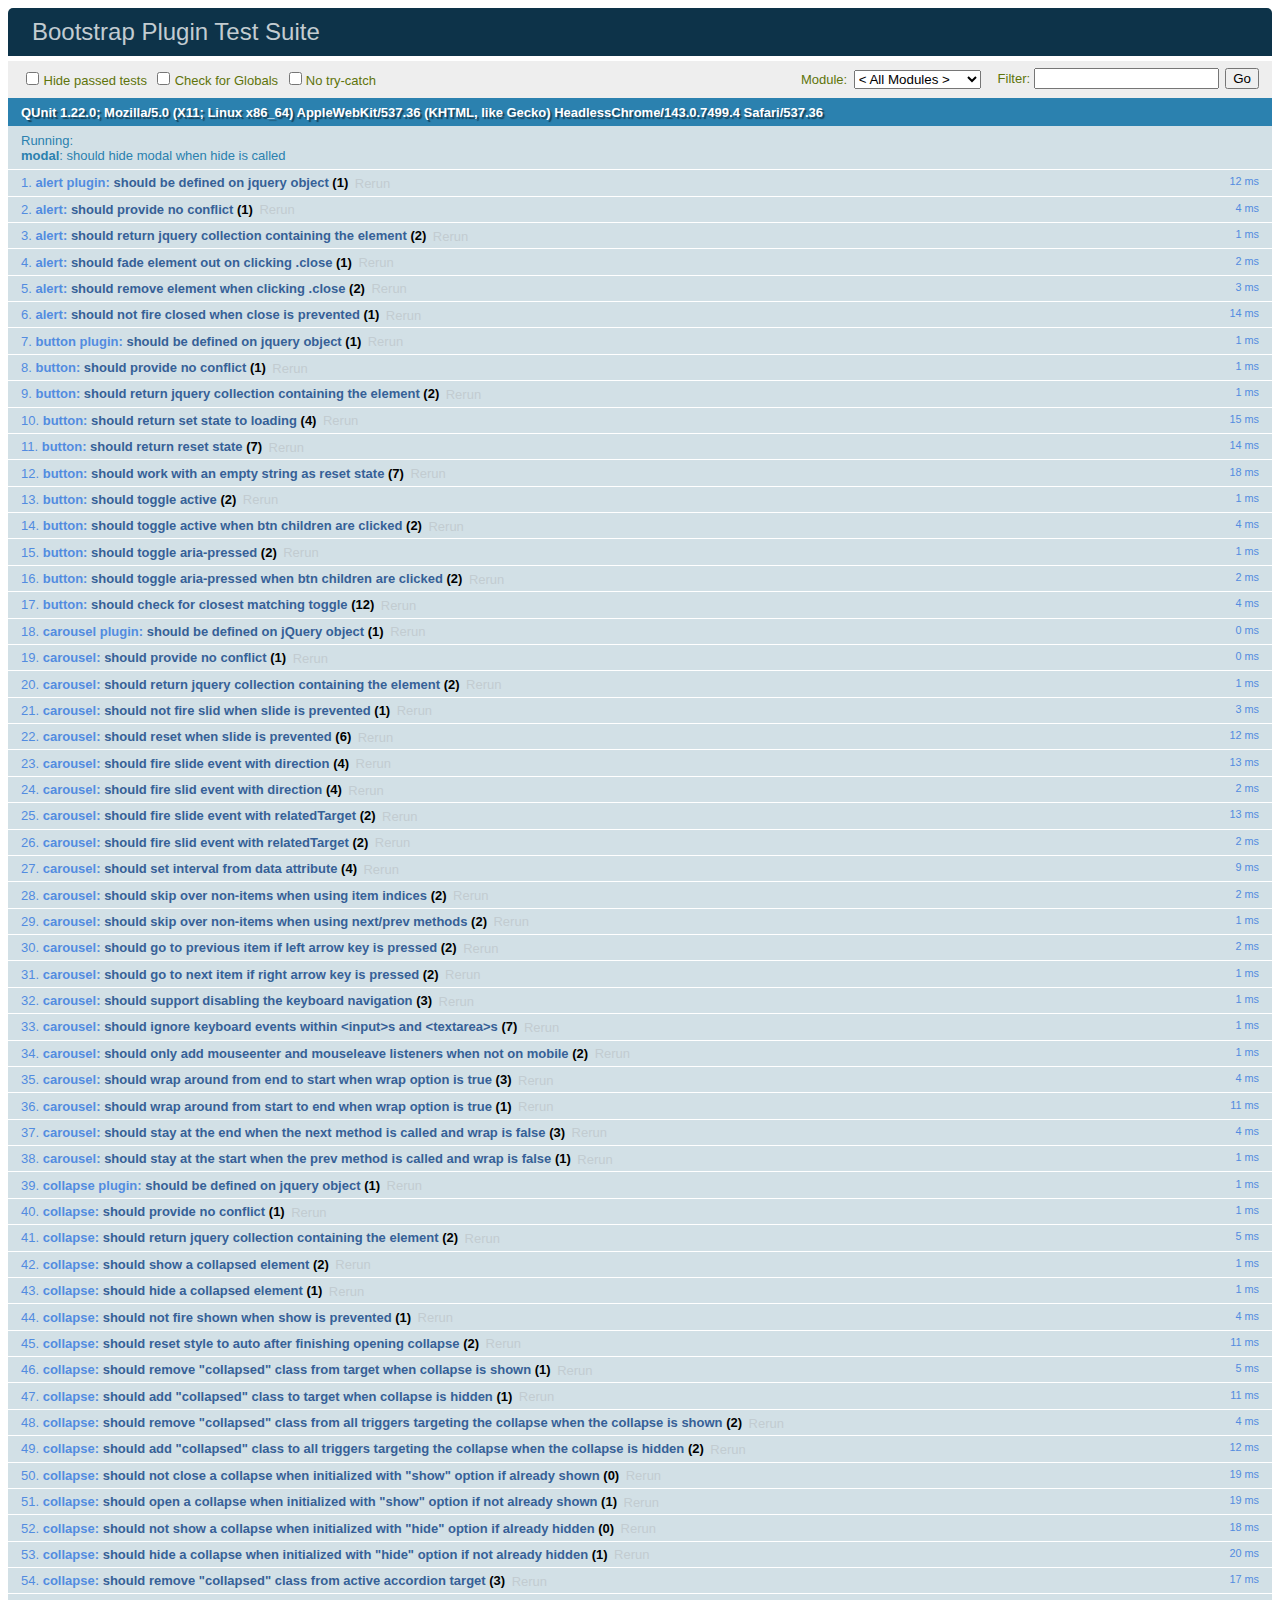
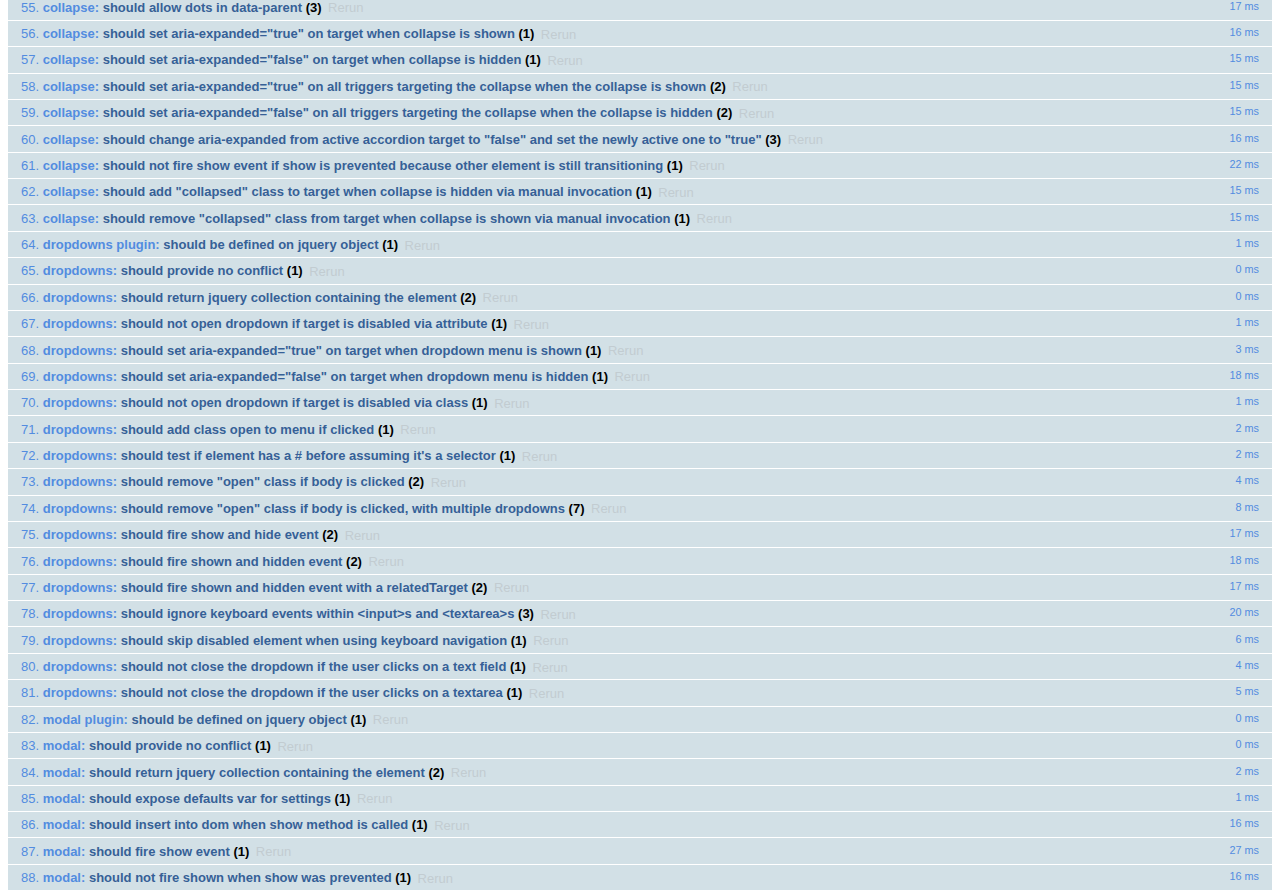
<file: CevaMais/bootstrap-3.3.7-dist/bootstrap-3.3.7/js/tests/index.html>
<!DOCTYPE html>
<html>
  <head>
    <meta charset="utf-8">
    <title>Bootstrap Plugin Test Suite</title>
    <meta name="viewport" content="width=device-width, initial-scale=1">

    <!-- jQuery -->
    <script src="vendor/jquery.min.js"></script>
    <script>
      // Disable jQuery event aliases to ensure we don't accidentally use any of them
      (function () {
        var eventAliases = [
          'blur',
          'focus',
          'focusin',
          'focusout',
          'load',
          'resize',
          'scroll',
          'unload',
          'click',
          'dblclick',
          'mousedown',
          'mouseup',
          'mousemove',
          'mouseover',
          'mouseout',
          'mouseenter',
          'mouseleave',
          'change',
          'select',
          'submit',
          'keydown',
          'keypress',
          'keyup',
          'error',
          'contextmenu',
          'hover',
          'bind',
          'unbind',
          'delegate',
          'undelegate'
        ]
        for (var i = 0; i < eventAliases.length; i++) {
          var eventAlias = eventAliases[i]
          $.fn[eventAlias] = function () {
            throw new Error('Using the ".' + eventAlias + '()" method is not allowed, so that Bootstrap can be compatible with custom jQuery builds which exclude the "event aliases" module that defines said method. See https://github.com/twbs/bootstrap/blob/master/CONTRIBUTING.md#js')
          }
        }
      })()
    </script>

    <!-- QUnit -->
    <link rel="stylesheet" href="vendor/qunit.css" media="screen">
    <script src="vendor/qunit.js"></script>
    <script>
      // See https://github.com/axemclion/grunt-saucelabs#test-result-details-with-qunit
      var log = []
      // Require assert.expect in each test
      QUnit.config.requireExpects = true
      QUnit.done(function (testResults) {
        var tests = []
        for (var i = 0, len = log.length; i < len; i++) {
          var details = log[i]
          tests.push({
            name: details.name,
            result: details.result,
            expected: details.expected,
            actual: details.actual,
            source: details.source
          })
        }
        testResults.tests = tests

        window.global_test_results = testResults
      })

      QUnit.testStart(function (testDetails) {
        $(window).scrollTop(0)
        QUnit.log(function (details) {
          if (!details.result) {
            details.name = testDetails.name
            log.push(details)
          }
        })
      })

      // Cleanup
      QUnit.testDone(function () {
        $('#qunit-fixture').empty()
        $('#modal-test, .modal-backdrop').remove()
      })

      // Display fixture on-screen on iOS to avoid false positives
      if (/iPhone|iPad|iPod/.test(navigator.userAgent)) {
        QUnit.begin(function() {
          $('#qunit-fixture').css({ top: 0, left: 0 })
        })

        QUnit.done(function () {
          $('#qunit-fixture').css({ top: '', left: '' })
        })
      }

      // Disable deprecated global QUnit method aliases in preparation for QUnit v2
      (function () {
        var methodNames = [
          'async',
          'asyncTest',
          'deepEqual',
          'equal',
          'expect',
          'module',
          'notDeepEqual',
          'notEqual',
          'notPropEqual',
          'notStrictEqual',
          'ok',
          'propEqual',
          'push',
          'start',
          'stop',
          'strictEqual',
          'test',
          'throws'
        ];
        for (var i = 0; i < methodNames.length; i++) {
          var methodName = methodNames[i];
          window[methodName] = undefined;
        }
      })();
    </script>

    <!-- Plugin sources -->
    <script>$.support.transition = false</script>
    <script src="../../js/alert.js"></script>
    <script src="../../js/button.js"></script>
    <script src="../../js/carousel.js"></script>
    <script src="../../js/collapse.js"></script>
    <script src="../../js/dropdown.js"></script>
    <script src="../../js/modal.js"></script>
    <script src="../../js/scrollspy.js"></script>
    <script src="../../js/tab.js"></script>
    <script src="../../js/tooltip.js"></script>
    <script src="../../js/popover.js"></script>
    <script src="../../js/affix.js"></script>

    <!-- Unit tests -->
    <script src="unit/alert.js"></script>
    <script src="unit/button.js"></script>
    <script src="unit/carousel.js"></script>
    <script src="unit/collapse.js"></script>
    <script src="unit/dropdown.js"></script>
    <script src="unit/modal.js"></script>
    <script src="unit/scrollspy.js"></script>
    <script src="unit/tab.js"></script>
    <script src="unit/tooltip.js"></script>
    <script src="unit/popover.js"></script>
    <script src="unit/affix.js"></script>

  </head>
  <body>
    <div id="qunit-container">
      <div id="qunit"></div>
      <div id="qunit-fixture"></div>
    </div>
  </body>
</html>
</file>
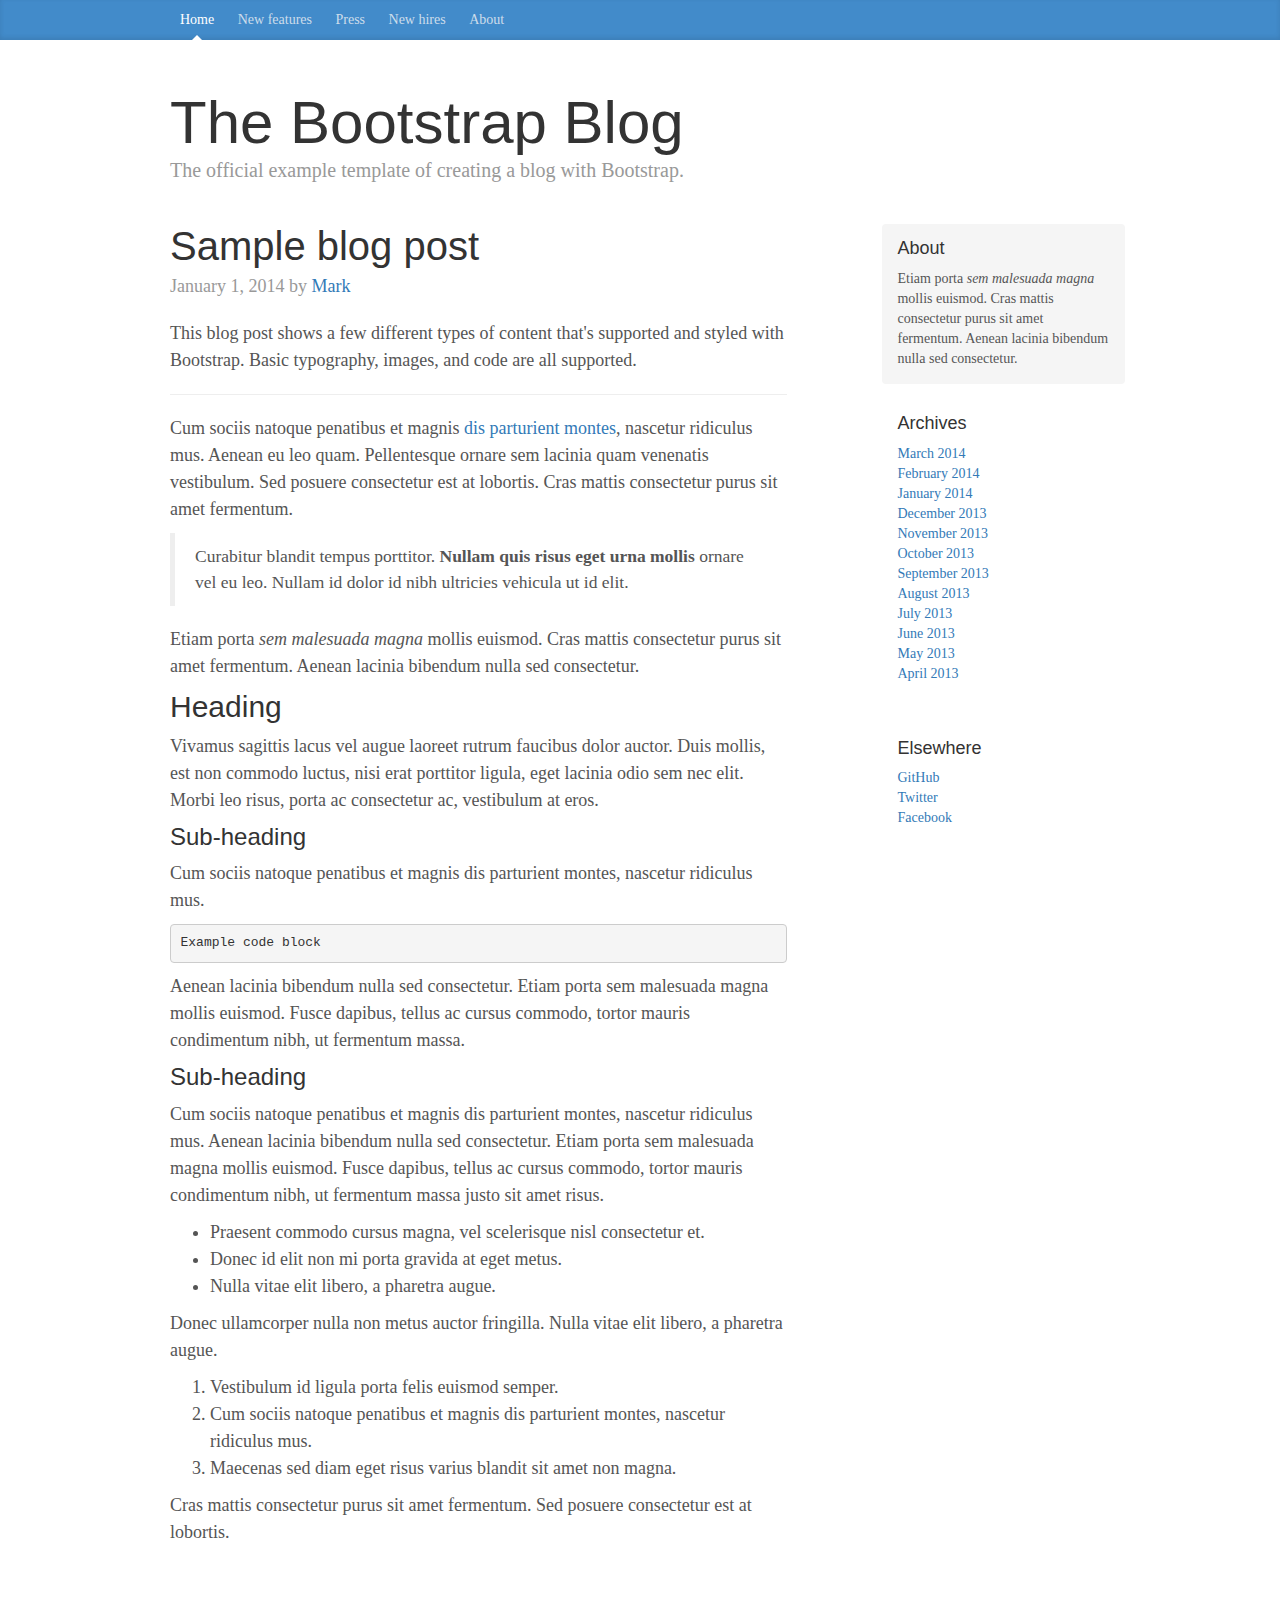
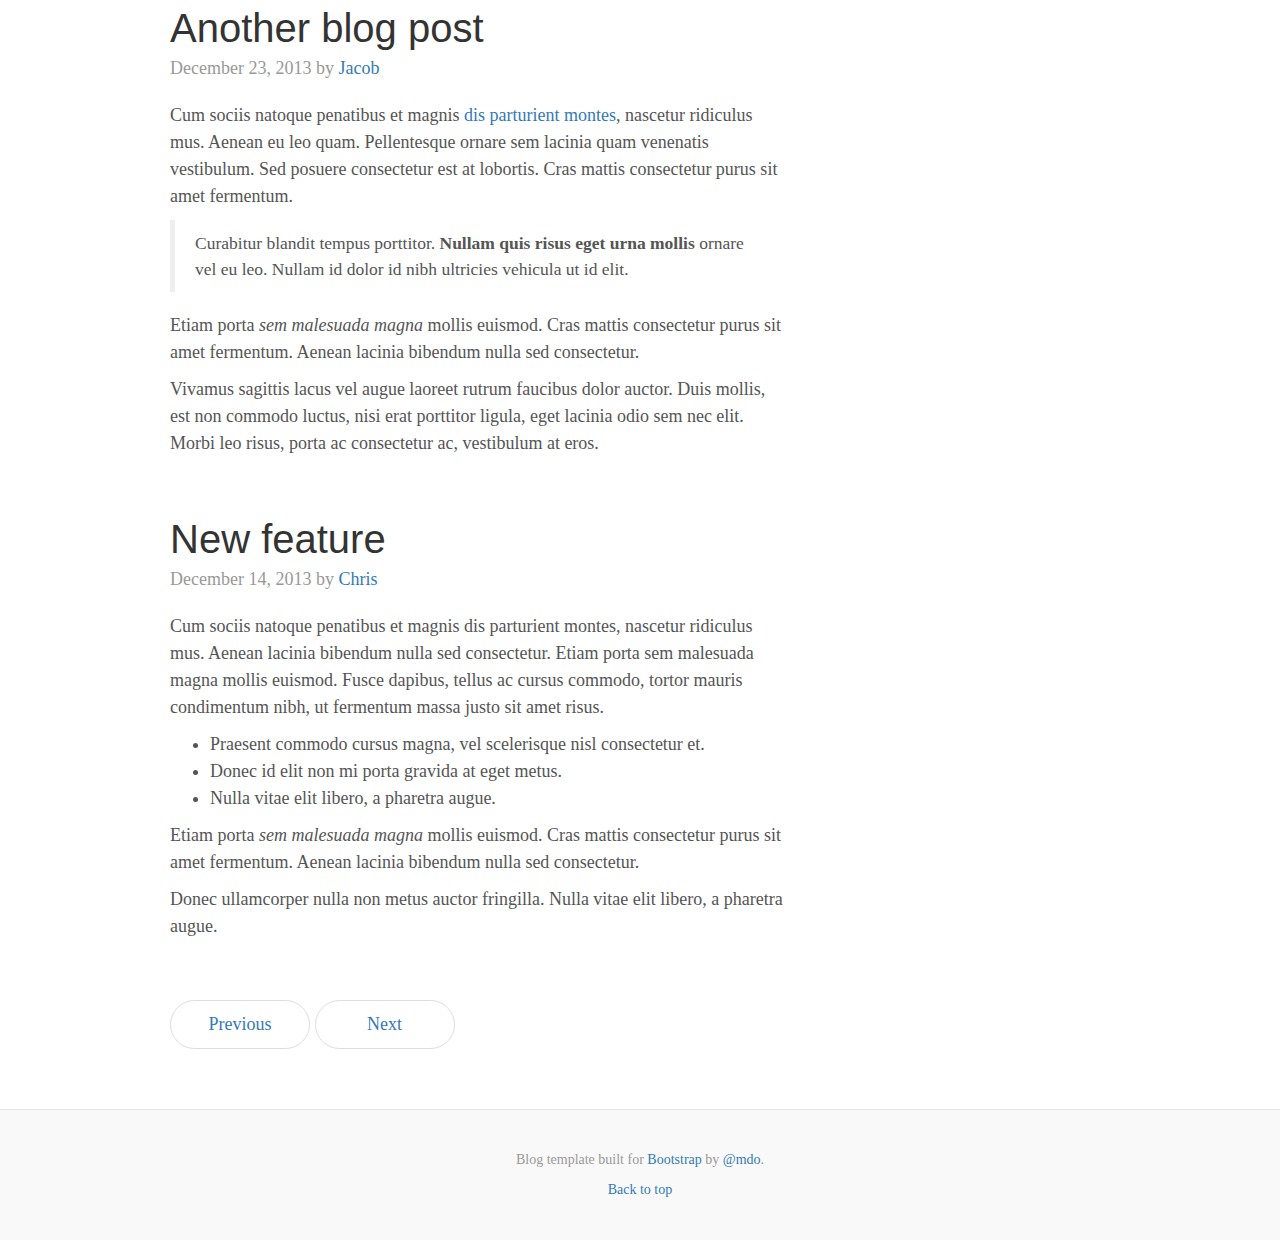
<file: CevaMais/bootstrap-3.3.7-dist/bootstrap-3.3.7/docs/examples/blog/index.html>
<!DOCTYPE html>
<html lang="en">
  <head>
    <meta charset="utf-8">
    <meta http-equiv="X-UA-Compatible" content="IE=edge">
    <meta name="viewport" content="width=device-width, initial-scale=1">
    <!-- The above 3 meta tags *must* come first in the head; any other head content must come *after* these tags -->
    <meta name="description" content="">
    <meta name="author" content="">
    <link rel="icon" href="../../favicon.ico">

    <title>Blog Template for Bootstrap</title>

    <!-- Bootstrap core CSS -->
    <link href="../../dist/css/bootstrap.min.css" rel="stylesheet">

    <!-- IE10 viewport hack for Surface/desktop Windows 8 bug -->
    <link href="../../assets/css/ie10-viewport-bug-workaround.css" rel="stylesheet">

    <!-- Custom styles for this template -->
    <link href="blog.css" rel="stylesheet">

    <!-- Just for debugging purposes. Don't actually copy these 2 lines! -->
    <!--[if lt IE 9]><script src="../../assets/js/ie8-responsive-file-warning.js"></script><![endif]-->
    <script src="../../assets/js/ie-emulation-modes-warning.js"></script>

    <!-- HTML5 shim and Respond.js for IE8 support of HTML5 elements and media queries -->
    <!--[if lt IE 9]>
      <script src="https://oss.maxcdn.com/html5shiv/3.7.3/html5shiv.min.js"></script>
      <script src="https://oss.maxcdn.com/respond/1.4.2/respond.min.js"></script>
    <![endif]-->
  </head>

  <body>

    <div class="blog-masthead">
      <div class="container">
        <nav class="blog-nav">
          <a class="blog-nav-item active" href="#">Home</a>
          <a class="blog-nav-item" href="#">New features</a>
          <a class="blog-nav-item" href="#">Press</a>
          <a class="blog-nav-item" href="#">New hires</a>
          <a class="blog-nav-item" href="#">About</a>
        </nav>
      </div>
    </div>

    <div class="container">

      <div class="blog-header">
        <h1 class="blog-title">The Bootstrap Blog</h1>
        <p class="lead blog-description">The official example template of creating a blog with Bootstrap.</p>
      </div>

      <div class="row">

        <div class="col-sm-8 blog-main">

          <div class="blog-post">
            <h2 class="blog-post-title">Sample blog post</h2>
            <p class="blog-post-meta">January 1, 2014 by <a href="#">Mark</a></p>

            <p>This blog post shows a few different types of content that's supported and styled with Bootstrap. Basic typography, images, and code are all supported.</p>
            <hr>
            <p>Cum sociis natoque penatibus et magnis <a href="#">dis parturient montes</a>, nascetur ridiculus mus. Aenean eu leo quam. Pellentesque ornare sem lacinia quam venenatis vestibulum. Sed posuere consectetur est at lobortis. Cras mattis consectetur purus sit amet fermentum.</p>
            <blockquote>
              <p>Curabitur blandit tempus porttitor. <strong>Nullam quis risus eget urna mollis</strong> ornare vel eu leo. Nullam id dolor id nibh ultricies vehicula ut id elit.</p>
            </blockquote>
            <p>Etiam porta <em>sem malesuada magna</em> mollis euismod. Cras mattis consectetur purus sit amet fermentum. Aenean lacinia bibendum nulla sed consectetur.</p>
            <h2>Heading</h2>
            <p>Vivamus sagittis lacus vel augue laoreet rutrum faucibus dolor auctor. Duis mollis, est non commodo luctus, nisi erat porttitor ligula, eget lacinia odio sem nec elit. Morbi leo risus, porta ac consectetur ac, vestibulum at eros.</p>
            <h3>Sub-heading</h3>
            <p>Cum sociis natoque penatibus et magnis dis parturient montes, nascetur ridiculus mus.</p>
            <pre><code>Example code block</code></pre>
            <p>Aenean lacinia bibendum nulla sed consectetur. Etiam porta sem malesuada magna mollis euismod. Fusce dapibus, tellus ac cursus commodo, tortor mauris condimentum nibh, ut fermentum massa.</p>
            <h3>Sub-heading</h3>
            <p>Cum sociis natoque penatibus et magnis dis parturient montes, nascetur ridiculus mus. Aenean lacinia bibendum nulla sed consectetur. Etiam porta sem malesuada magna mollis euismod. Fusce dapibus, tellus ac cursus commodo, tortor mauris condimentum nibh, ut fermentum massa justo sit amet risus.</p>
            <ul>
              <li>Praesent commodo cursus magna, vel scelerisque nisl consectetur et.</li>
              <li>Donec id elit non mi porta gravida at eget metus.</li>
              <li>Nulla vitae elit libero, a pharetra augue.</li>
            </ul>
            <p>Donec ullamcorper nulla non metus auctor fringilla. Nulla vitae elit libero, a pharetra augue.</p>
            <ol>
              <li>Vestibulum id ligula porta felis euismod semper.</li>
              <li>Cum sociis natoque penatibus et magnis dis parturient montes, nascetur ridiculus mus.</li>
              <li>Maecenas sed diam eget risus varius blandit sit amet non magna.</li>
            </ol>
            <p>Cras mattis consectetur purus sit amet fermentum. Sed posuere consectetur est at lobortis.</p>
          </div><!-- /.blog-post -->

          <div class="blog-post">
            <h2 class="blog-post-title">Another blog post</h2>
            <p class="blog-post-meta">December 23, 2013 by <a href="#">Jacob</a></p>

            <p>Cum sociis natoque penatibus et magnis <a href="#">dis parturient montes</a>, nascetur ridiculus mus. Aenean eu leo quam. Pellentesque ornare sem lacinia quam venenatis vestibulum. Sed posuere consectetur est at lobortis. Cras mattis consectetur purus sit amet fermentum.</p>
            <blockquote>
              <p>Curabitur blandit tempus porttitor. <strong>Nullam quis risus eget urna mollis</strong> ornare vel eu leo. Nullam id dolor id nibh ultricies vehicula ut id elit.</p>
            </blockquote>
            <p>Etiam porta <em>sem malesuada magna</em> mollis euismod. Cras mattis consectetur purus sit amet fermentum. Aenean lacinia bibendum nulla sed consectetur.</p>
            <p>Vivamus sagittis lacus vel augue laoreet rutrum faucibus dolor auctor. Duis mollis, est non commodo luctus, nisi erat porttitor ligula, eget lacinia odio sem nec elit. Morbi leo risus, porta ac consectetur ac, vestibulum at eros.</p>
          </div><!-- /.blog-post -->

          <div class="blog-post">
            <h2 class="blog-post-title">New feature</h2>
            <p class="blog-post-meta">December 14, 2013 by <a href="#">Chris</a></p>

            <p>Cum sociis natoque penatibus et magnis dis parturient montes, nascetur ridiculus mus. Aenean lacinia bibendum nulla sed consectetur. Etiam porta sem malesuada magna mollis euismod. Fusce dapibus, tellus ac cursus commodo, tortor mauris condimentum nibh, ut fermentum massa justo sit amet risus.</p>
            <ul>
              <li>Praesent commodo cursus magna, vel scelerisque nisl consectetur et.</li>
              <li>Donec id elit non mi porta gravida at eget metus.</li>
              <li>Nulla vitae elit libero, a pharetra augue.</li>
            </ul>
            <p>Etiam porta <em>sem malesuada magna</em> mollis euismod. Cras mattis consectetur purus sit amet fermentum. Aenean lacinia bibendum nulla sed consectetur.</p>
            <p>Donec ullamcorper nulla non metus auctor fringilla. Nulla vitae elit libero, a pharetra augue.</p>
          </div><!-- /.blog-post -->

          <nav>
            <ul class="pager">
              <li><a href="#">Previous</a></li>
              <li><a href="#">Next</a></li>
            </ul>
          </nav>

        </div><!-- /.blog-main -->

        <div class="col-sm-3 col-sm-offset-1 blog-sidebar">
          <div class="sidebar-module sidebar-module-inset">
            <h4>About</h4>
            <p>Etiam porta <em>sem malesuada magna</em> mollis euismod. Cras mattis consectetur purus sit amet fermentum. Aenean lacinia bibendum nulla sed consectetur.</p>
          </div>
          <div class="sidebar-module">
            <h4>Archives</h4>
            <ol class="list-unstyled">
              <li><a href="#">March 2014</a></li>
              <li><a href="#">February 2014</a></li>
              <li><a href="#">January 2014</a></li>
              <li><a href="#">December 2013</a></li>
              <li><a href="#">November 2013</a></li>
              <li><a href="#">October 2013</a></li>
              <li><a href="#">September 2013</a></li>
              <li><a href="#">August 2013</a></li>
              <li><a href="#">July 2013</a></li>
              <li><a href="#">June 2013</a></li>
              <li><a href="#">May 2013</a></li>
              <li><a href="#">April 2013</a></li>
            </ol>
          </div>
          <div class="sidebar-module">
            <h4>Elsewhere</h4>
            <ol class="list-unstyled">
              <li><a href="#">GitHub</a></li>
              <li><a href="#">Twitter</a></li>
              <li><a href="#">Facebook</a></li>
            </ol>
          </div>
        </div><!-- /.blog-sidebar -->

      </div><!-- /.row -->

    </div><!-- /.container -->

    <footer class="blog-footer">
      <p>Blog template built for <a href="http://getbootstrap.com">Bootstrap</a> by <a href="https://twitter.com/mdo">@mdo</a>.</p>
      <p>
        <a href="#">Back to top</a>
      </p>
    </footer>


    <!-- Bootstrap core JavaScript
    ================================================== -->
    <!-- Placed at the end of the document so the pages load faster -->
    <script src="https://ajax.googleapis.com/ajax/libs/jquery/1.12.4/jquery.min.js"></script>
    <script>window.jQuery || document.write('<script src="../../assets/js/vendor/jquery.min.js"><\/script>')</script>
    <script src="../../dist/js/bootstrap.min.js"></script>
    <!-- IE10 viewport hack for Surface/desktop Windows 8 bug -->
    <script src="../../assets/js/ie10-viewport-bug-workaround.js"></script>
  </body>
</html>
</file>
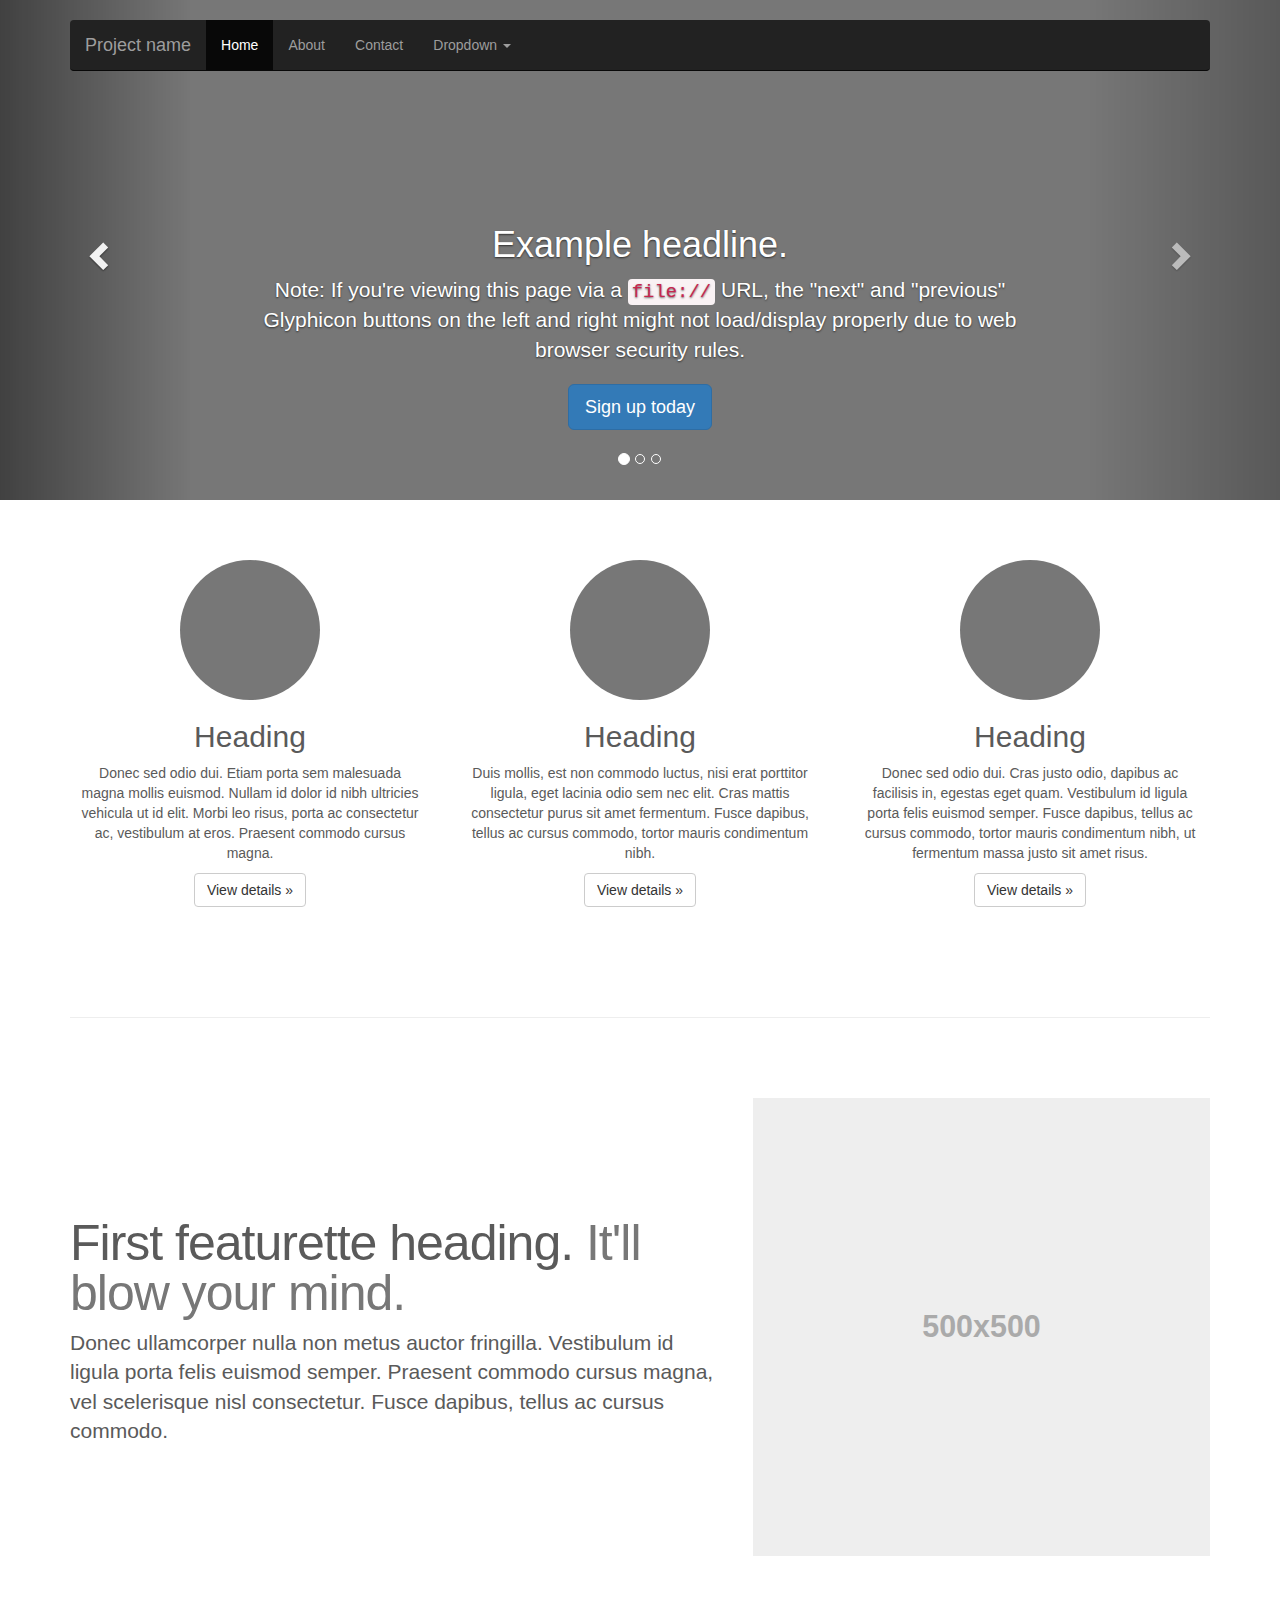
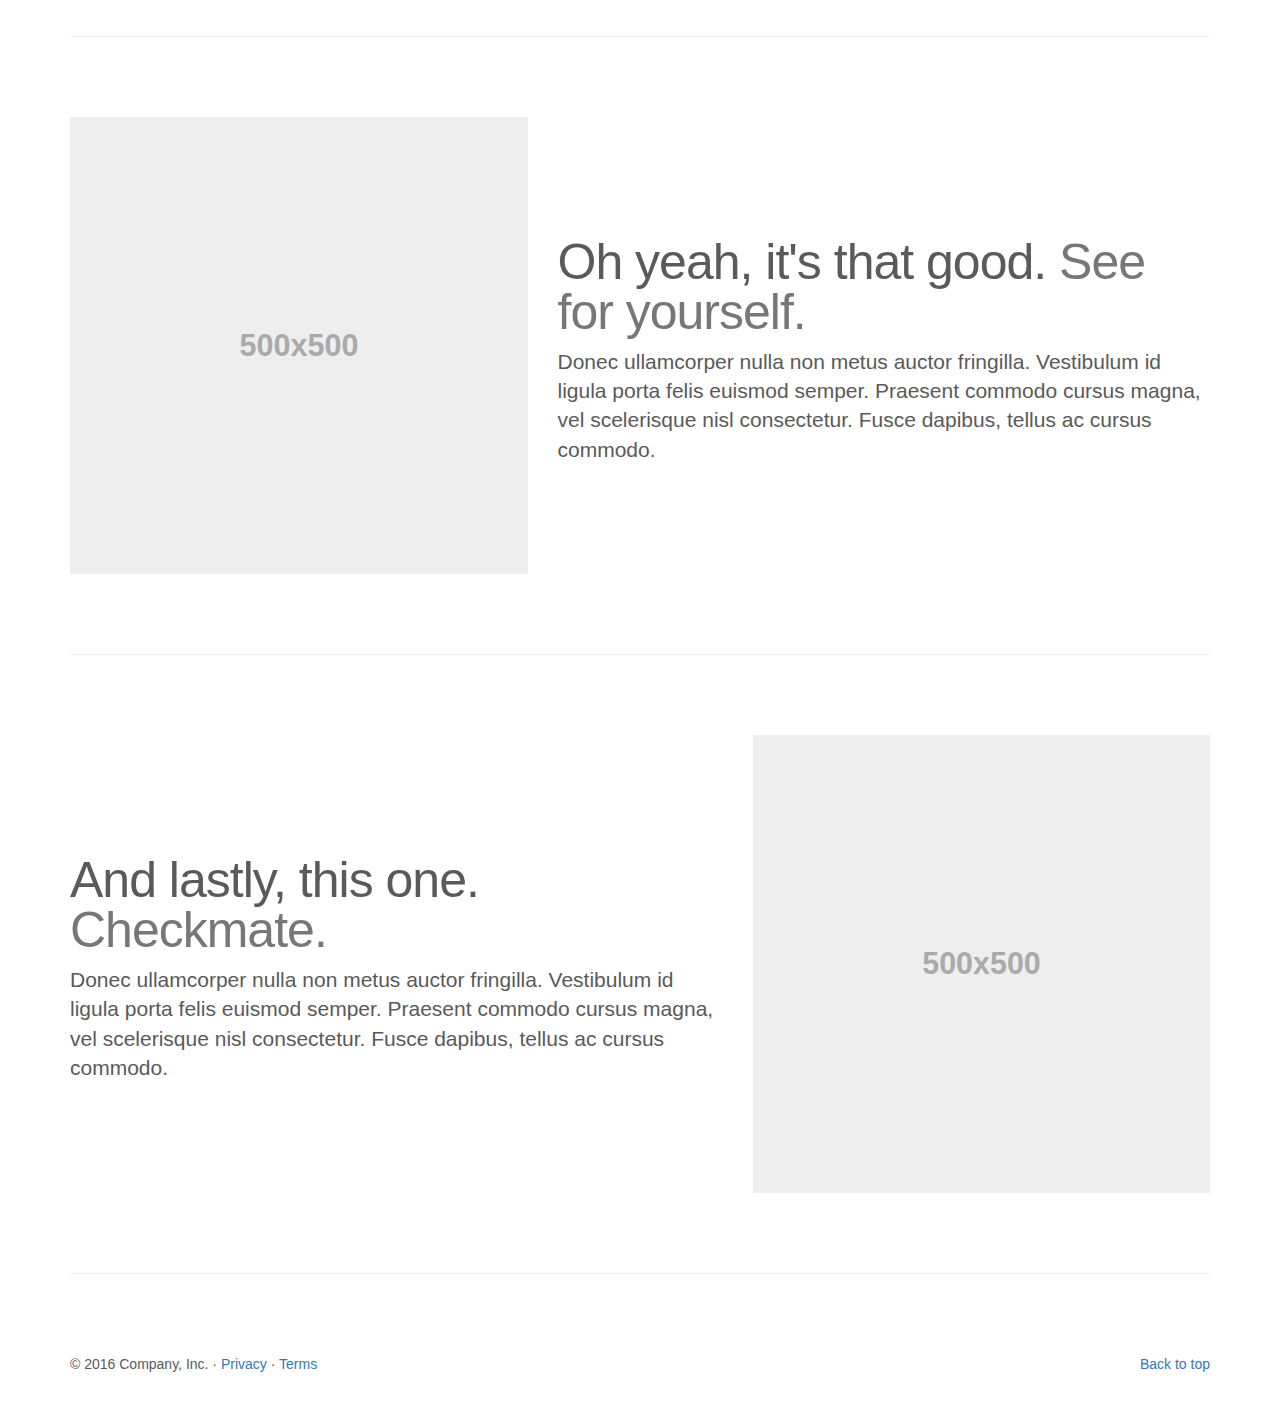
<file: CevaMais/bootstrap-3.3.7-dist/bootstrap-3.3.7/docs/examples/carousel/index.html>
<!DOCTYPE html>
<html lang="en">
  <head>
    <meta charset="utf-8">
    <meta http-equiv="X-UA-Compatible" content="IE=edge">
    <meta name="viewport" content="width=device-width, initial-scale=1">
    <!-- The above 3 meta tags *must* come first in the head; any other head content must come *after* these tags -->
    <meta name="description" content="">
    <meta name="author" content="">
    <link rel="icon" href="../../favicon.ico">

    <title>Carousel Template for Bootstrap</title>

    <!-- Bootstrap core CSS -->
    <link href="../../dist/css/bootstrap.min.css" rel="stylesheet">

    <!-- IE10 viewport hack for Surface/desktop Windows 8 bug -->
    <link href="../../assets/css/ie10-viewport-bug-workaround.css" rel="stylesheet">

    <!-- Just for debugging purposes. Don't actually copy these 2 lines! -->
    <!--[if lt IE 9]><script src="../../assets/js/ie8-responsive-file-warning.js"></script><![endif]-->
    <script src="../../assets/js/ie-emulation-modes-warning.js"></script>

    <!-- HTML5 shim and Respond.js for IE8 support of HTML5 elements and media queries -->
    <!--[if lt IE 9]>
      <script src="https://oss.maxcdn.com/html5shiv/3.7.3/html5shiv.min.js"></script>
      <script src="https://oss.maxcdn.com/respond/1.4.2/respond.min.js"></script>
    <![endif]-->

    <!-- Custom styles for this template -->
    <link href="carousel.css" rel="stylesheet">
  </head>
<!-- NAVBAR
================================================== -->
  <body>
    <div class="navbar-wrapper">
      <div class="container">

        <nav class="navbar navbar-inverse navbar-static-top">
          <div class="container">
            <div class="navbar-header">
              <button type="button" class="navbar-toggle collapsed" data-toggle="collapse" data-target="#navbar" aria-expanded="false" aria-controls="navbar">
                <span class="sr-only">Toggle navigation</span>
                <span class="icon-bar"></span>
                <span class="icon-bar"></span>
                <span class="icon-bar"></span>
              </button>
              <a class="navbar-brand" href="#">Project name</a>
            </div>
            <div id="navbar" class="navbar-collapse collapse">
              <ul class="nav navbar-nav">
                <li class="active"><a href="#">Home</a></li>
                <li><a href="#about">About</a></li>
                <li><a href="#contact">Contact</a></li>
                <li class="dropdown">
                  <a href="#" class="dropdown-toggle" data-toggle="dropdown" role="button" aria-haspopup="true" aria-expanded="false">Dropdown <span class="caret"></span></a>
                  <ul class="dropdown-menu">
                    <li><a href="#">Action</a></li>
                    <li><a href="#">Another action</a></li>
                    <li><a href="#">Something else here</a></li>
                    <li role="separator" class="divider"></li>
                    <li class="dropdown-header">Nav header</li>
                    <li><a href="#">Separated link</a></li>
                    <li><a href="#">One more separated link</a></li>
                  </ul>
                </li>
              </ul>
            </div>
          </div>
        </nav>

      </div>
    </div>


    <!-- Carousel
    ================================================== -->
    <div id="myCarousel" class="carousel slide" data-ride="carousel">
      <!-- Indicators -->
      <ol class="carousel-indicators">
        <li data-target="#myCarousel" data-slide-to="0" class="active"></li>
        <li data-target="#myCarousel" data-slide-to="1"></li>
        <li data-target="#myCarousel" data-slide-to="2"></li>
      </ol>
      <div class="carousel-inner" role="listbox">
        <div class="item active">
          <img class="first-slide" src="[data-uri]" alt="First slide">
          <div class="container">
            <div class="carousel-caption">
              <h1>Example headline.</h1>
              <p>Note: If you're viewing this page via a <code>file://</code> URL, the "next" and "previous" Glyphicon buttons on the left and right might not load/display properly due to web browser security rules.</p>
              <p><a class="btn btn-lg btn-primary" href="#" role="button">Sign up today</a></p>
            </div>
          </div>
        </div>
        <div class="item">
          <img class="second-slide" src="[data-uri]" alt="Second slide">
          <div class="container">
            <div class="carousel-caption">
              <h1>Another example headline.</h1>
              <p>Cras justo odio, dapibus ac facilisis in, egestas eget quam. Donec id elit non mi porta gravida at eget metus. Nullam id dolor id nibh ultricies vehicula ut id elit.</p>
              <p><a class="btn btn-lg btn-primary" href="#" role="button">Learn more</a></p>
            </div>
          </div>
        </div>
        <div class="item">
          <img class="third-slide" src="[data-uri]" alt="Third slide">
          <div class="container">
            <div class="carousel-caption">
              <h1>One more for good measure.</h1>
              <p>Cras justo odio, dapibus ac facilisis in, egestas eget quam. Donec id elit non mi porta gravida at eget metus. Nullam id dolor id nibh ultricies vehicula ut id elit.</p>
              <p><a class="btn btn-lg btn-primary" href="#" role="button">Browse gallery</a></p>
            </div>
          </div>
        </div>
      </div>
      <a class="left carousel-control" href="#myCarousel" role="button" data-slide="prev">
        <span class="glyphicon glyphicon-chevron-left" aria-hidden="true"></span>
        <span class="sr-only">Previous</span>
      </a>
      <a class="right carousel-control" href="#myCarousel" role="button" data-slide="next">
        <span class="glyphicon glyphicon-chevron-right" aria-hidden="true"></span>
        <span class="sr-only">Next</span>
      </a>
    </div><!-- /.carousel -->


    <!-- Marketing messaging and featurettes
    ================================================== -->
    <!-- Wrap the rest of the page in another container to center all the content. -->

    <div class="container marketing">

      <!-- Three columns of text below the carousel -->
      <div class="row">
        <div class="col-lg-4">
          <img class="img-circle" src="[data-uri]" alt="Generic placeholder image" width="140" height="140">
          <h2>Heading</h2>
          <p>Donec sed odio dui. Etiam porta sem malesuada magna mollis euismod. Nullam id dolor id nibh ultricies vehicula ut id elit. Morbi leo risus, porta ac consectetur ac, vestibulum at eros. Praesent commodo cursus magna.</p>
          <p><a class="btn btn-default" href="#" role="button">View details &raquo;</a></p>
        </div><!-- /.col-lg-4 -->
        <div class="col-lg-4">
          <img class="img-circle" src="[data-uri]" alt="Generic placeholder image" width="140" height="140">
          <h2>Heading</h2>
          <p>Duis mollis, est non commodo luctus, nisi erat porttitor ligula, eget lacinia odio sem nec elit. Cras mattis consectetur purus sit amet fermentum. Fusce dapibus, tellus ac cursus commodo, tortor mauris condimentum nibh.</p>
          <p><a class="btn btn-default" href="#" role="button">View details &raquo;</a></p>
        </div><!-- /.col-lg-4 -->
        <div class="col-lg-4">
          <img class="img-circle" src="[data-uri]" alt="Generic placeholder image" width="140" height="140">
          <h2>Heading</h2>
          <p>Donec sed odio dui. Cras justo odio, dapibus ac facilisis in, egestas eget quam. Vestibulum id ligula porta felis euismod semper. Fusce dapibus, tellus ac cursus commodo, tortor mauris condimentum nibh, ut fermentum massa justo sit amet risus.</p>
          <p><a class="btn btn-default" href="#" role="button">View details &raquo;</a></p>
        </div><!-- /.col-lg-4 -->
      </div><!-- /.row -->


      <!-- START THE FEATURETTES -->

      <hr class="featurette-divider">

      <div class="row featurette">
        <div class="col-md-7">
          <h2 class="featurette-heading">First featurette heading. <span class="text-muted">It'll blow your mind.</span></h2>
          <p class="lead">Donec ullamcorper nulla non metus auctor fringilla. Vestibulum id ligula porta felis euismod semper. Praesent commodo cursus magna, vel scelerisque nisl consectetur. Fusce dapibus, tellus ac cursus commodo.</p>
        </div>
        <div class="col-md-5">
          <img class="featurette-image img-responsive center-block" data-src="holder.js/500x500/auto" alt="Generic placeholder image">
        </div>
      </div>

      <hr class="featurette-divider">

      <div class="row featurette">
        <div class="col-md-7 col-md-push-5">
          <h2 class="featurette-heading">Oh yeah, it's that good. <span class="text-muted">See for yourself.</span></h2>
          <p class="lead">Donec ullamcorper nulla non metus auctor fringilla. Vestibulum id ligula porta felis euismod semper. Praesent commodo cursus magna, vel scelerisque nisl consectetur. Fusce dapibus, tellus ac cursus commodo.</p>
        </div>
        <div class="col-md-5 col-md-pull-7">
          <img class="featurette-image img-responsive center-block" data-src="holder.js/500x500/auto" alt="Generic placeholder image">
        </div>
      </div>

      <hr class="featurette-divider">

      <div class="row featurette">
        <div class="col-md-7">
          <h2 class="featurette-heading">And lastly, this one. <span class="text-muted">Checkmate.</span></h2>
          <p class="lead">Donec ullamcorper nulla non metus auctor fringilla. Vestibulum id ligula porta felis euismod semper. Praesent commodo cursus magna, vel scelerisque nisl consectetur. Fusce dapibus, tellus ac cursus commodo.</p>
        </div>
        <div class="col-md-5">
          <img class="featurette-image img-responsive center-block" data-src="holder.js/500x500/auto" alt="Generic placeholder image">
        </div>
      </div>

      <hr class="featurette-divider">

      <!-- /END THE FEATURETTES -->


      <!-- FOOTER -->
      <footer>
        <p class="pull-right"><a href="#">Back to top</a></p>
        <p>&copy; 2016 Company, Inc. &middot; <a href="#">Privacy</a> &middot; <a href="#">Terms</a></p>
      </footer>

    </div><!-- /.container -->


    <!-- Bootstrap core JavaScript
    ================================================== -->
    <!-- Placed at the end of the document so the pages load faster -->
    <script src="https://ajax.googleapis.com/ajax/libs/jquery/1.12.4/jquery.min.js"></script>
    <script>window.jQuery || document.write('<script src="../../assets/js/vendor/jquery.min.js"><\/script>')</script>
    <script src="../../dist/js/bootstrap.min.js"></script>
    <!-- Just to make our placeholder images work. Don't actually copy the next line! -->
    <script src="../../assets/js/vendor/holder.min.js"></script>
    <!-- IE10 viewport hack for Surface/desktop Windows 8 bug -->
    <script src="../../assets/js/ie10-viewport-bug-workaround.js"></script>
  </body>
</html>
</file>
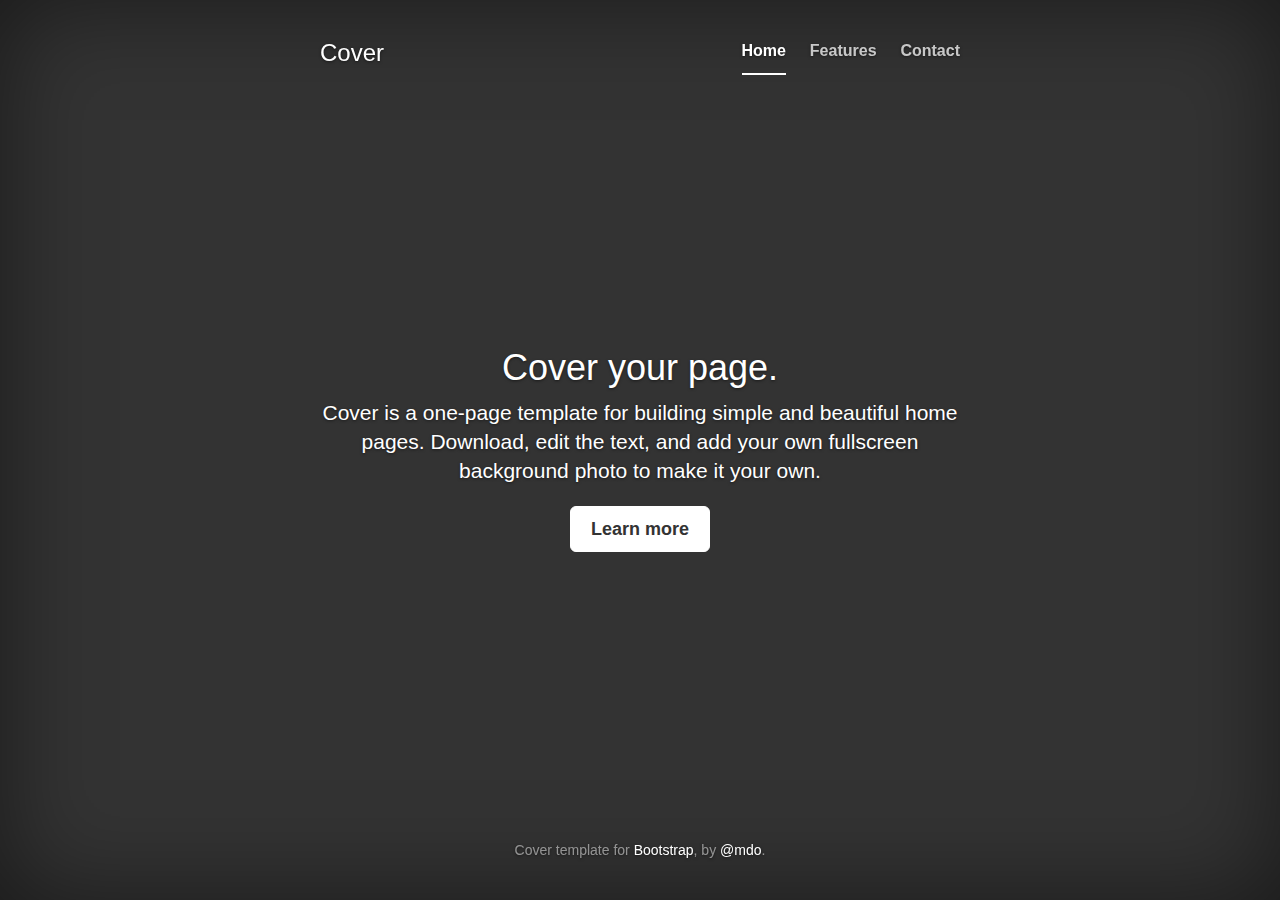
<file: CevaMais/bootstrap-3.3.7-dist/bootstrap-3.3.7/docs/examples/cover/index.html>
<!DOCTYPE html>
<html lang="en">
  <head>
    <meta charset="utf-8">
    <meta http-equiv="X-UA-Compatible" content="IE=edge">
    <meta name="viewport" content="width=device-width, initial-scale=1">
    <!-- The above 3 meta tags *must* come first in the head; any other head content must come *after* these tags -->
    <meta name="description" content="">
    <meta name="author" content="">
    <link rel="icon" href="../../favicon.ico">

    <title>Cover Template for Bootstrap</title>

    <!-- Bootstrap core CSS -->
    <link href="../../dist/css/bootstrap.min.css" rel="stylesheet">

    <!-- IE10 viewport hack for Surface/desktop Windows 8 bug -->
    <link href="../../assets/css/ie10-viewport-bug-workaround.css" rel="stylesheet">

    <!-- Custom styles for this template -->
    <link href="cover.css" rel="stylesheet">

    <!-- Just for debugging purposes. Don't actually copy these 2 lines! -->
    <!--[if lt IE 9]><script src="../../assets/js/ie8-responsive-file-warning.js"></script><![endif]-->
    <script src="../../assets/js/ie-emulation-modes-warning.js"></script>

    <!-- HTML5 shim and Respond.js for IE8 support of HTML5 elements and media queries -->
    <!--[if lt IE 9]>
      <script src="https://oss.maxcdn.com/html5shiv/3.7.3/html5shiv.min.js"></script>
      <script src="https://oss.maxcdn.com/respond/1.4.2/respond.min.js"></script>
    <![endif]-->
  </head>

  <body>

    <div class="site-wrapper">

      <div class="site-wrapper-inner">

        <div class="cover-container">

          <div class="masthead clearfix">
            <div class="inner">
              <h3 class="masthead-brand">Cover</h3>
              <nav>
                <ul class="nav masthead-nav">
                  <li class="active"><a href="#">Home</a></li>
                  <li><a href="#">Features</a></li>
                  <li><a href="#">Contact</a></li>
                </ul>
              </nav>
            </div>
          </div>

          <div class="inner cover">
            <h1 class="cover-heading">Cover your page.</h1>
            <p class="lead">Cover is a one-page template for building simple and beautiful home pages. Download, edit the text, and add your own fullscreen background photo to make it your own.</p>
            <p class="lead">
              <a href="#" class="btn btn-lg btn-default">Learn more</a>
            </p>
          </div>

          <div class="mastfoot">
            <div class="inner">
              <p>Cover template for <a href="http://getbootstrap.com">Bootstrap</a>, by <a href="https://twitter.com/mdo">@mdo</a>.</p>
            </div>
          </div>

        </div>

      </div>

    </div>

    <!-- Bootstrap core JavaScript
    ================================================== -->
    <!-- Placed at the end of the document so the pages load faster -->
    <script src="https://ajax.googleapis.com/ajax/libs/jquery/1.12.4/jquery.min.js"></script>
    <script>window.jQuery || document.write('<script src="../../assets/js/vendor/jquery.min.js"><\/script>')</script>
    <script src="../../dist/js/bootstrap.min.js"></script>
    <!-- IE10 viewport hack for Surface/desktop Windows 8 bug -->
    <script src="../../assets/js/ie10-viewport-bug-workaround.js"></script>
  </body>
</html>
</file>
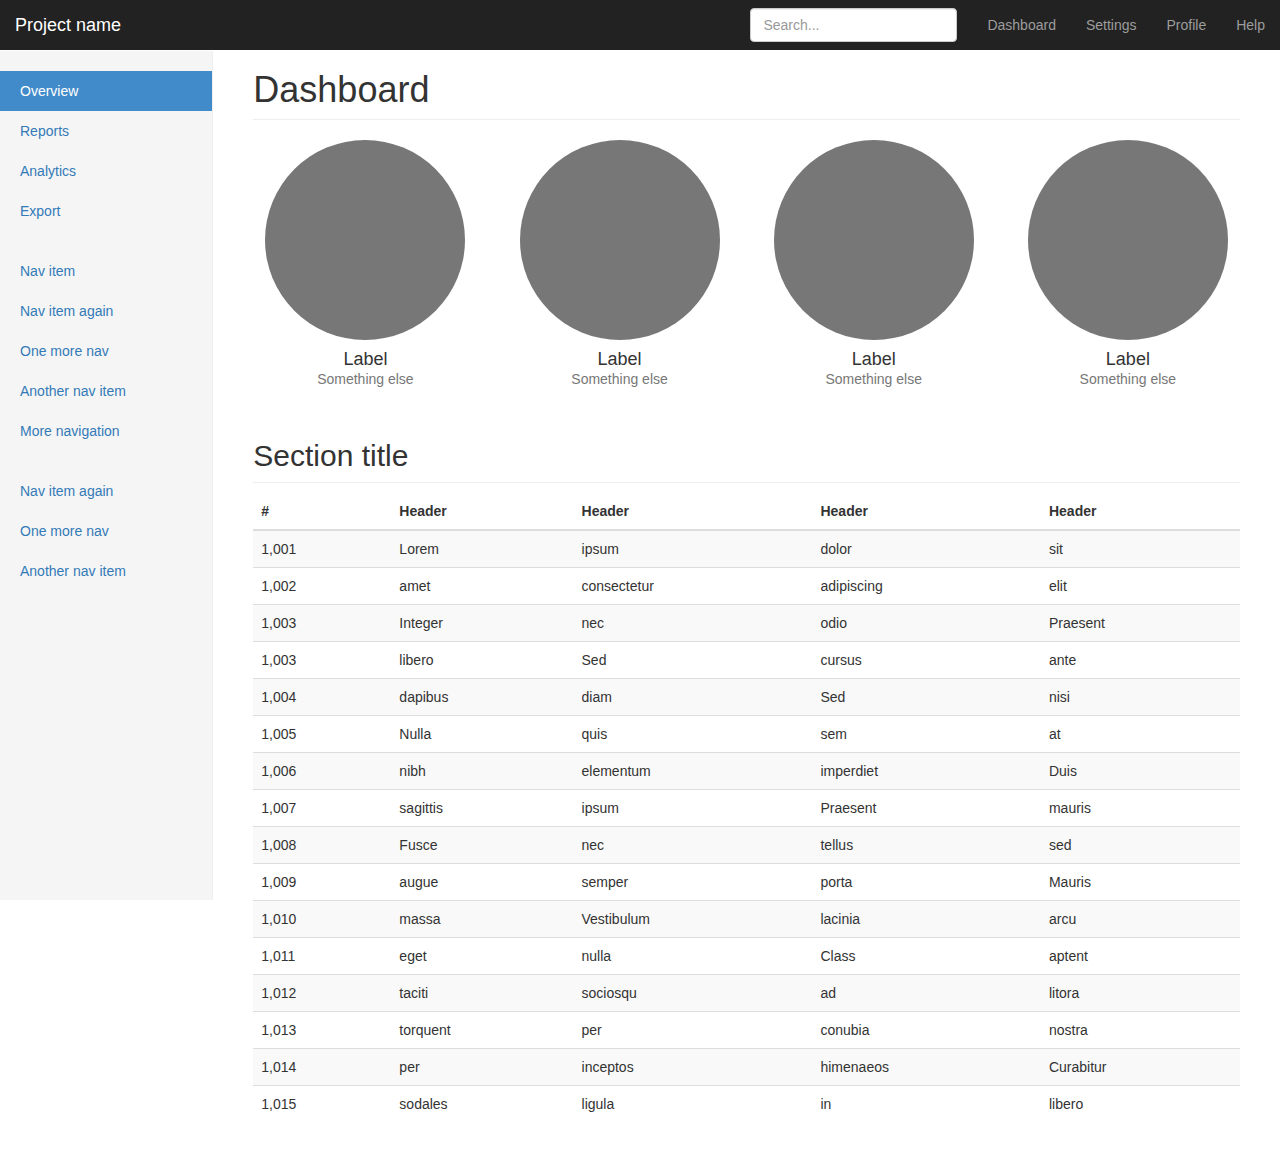
<file: CevaMais/bootstrap-3.3.7-dist/bootstrap-3.3.7/docs/examples/dashboard/index.html>
<!DOCTYPE html>
<html lang="en">
  <head>
    <meta charset="utf-8">
    <meta http-equiv="X-UA-Compatible" content="IE=edge">
    <meta name="viewport" content="width=device-width, initial-scale=1">
    <!-- The above 3 meta tags *must* come first in the head; any other head content must come *after* these tags -->
    <meta name="description" content="">
    <meta name="author" content="">
    <link rel="icon" href="../../favicon.ico">

    <title>Dashboard Template for Bootstrap</title>

    <!-- Bootstrap core CSS -->
    <link href="../../dist/css/bootstrap.min.css" rel="stylesheet">

    <!-- IE10 viewport hack for Surface/desktop Windows 8 bug -->
    <link href="../../assets/css/ie10-viewport-bug-workaround.css" rel="stylesheet">

    <!-- Custom styles for this template -->
    <link href="dashboard.css" rel="stylesheet">

    <!-- Just for debugging purposes. Don't actually copy these 2 lines! -->
    <!--[if lt IE 9]><script src="../../assets/js/ie8-responsive-file-warning.js"></script><![endif]-->
    <script src="../../assets/js/ie-emulation-modes-warning.js"></script>

    <!-- HTML5 shim and Respond.js for IE8 support of HTML5 elements and media queries -->
    <!--[if lt IE 9]>
      <script src="https://oss.maxcdn.com/html5shiv/3.7.3/html5shiv.min.js"></script>
      <script src="https://oss.maxcdn.com/respond/1.4.2/respond.min.js"></script>
    <![endif]-->
  </head>

  <body>

    <nav class="navbar navbar-inverse navbar-fixed-top">
      <div class="container-fluid">
        <div class="navbar-header">
          <button type="button" class="navbar-toggle collapsed" data-toggle="collapse" data-target="#navbar" aria-expanded="false" aria-controls="navbar">
            <span class="sr-only">Toggle navigation</span>
            <span class="icon-bar"></span>
            <span class="icon-bar"></span>
            <span class="icon-bar"></span>
          </button>
          <a class="navbar-brand" href="#">Project name</a>
        </div>
        <div id="navbar" class="navbar-collapse collapse">
          <ul class="nav navbar-nav navbar-right">
            <li><a href="#">Dashboard</a></li>
            <li><a href="#">Settings</a></li>
            <li><a href="#">Profile</a></li>
            <li><a href="#">Help</a></li>
          </ul>
          <form class="navbar-form navbar-right">
            <input type="text" class="form-control" placeholder="Search...">
          </form>
        </div>
      </div>
    </nav>

    <div class="container-fluid">
      <div class="row">
        <div class="col-sm-3 col-md-2 sidebar">
          <ul class="nav nav-sidebar">
            <li class="active"><a href="#">Overview <span class="sr-only">(current)</span></a></li>
            <li><a href="#">Reports</a></li>
            <li><a href="#">Analytics</a></li>
            <li><a href="#">Export</a></li>
          </ul>
          <ul class="nav nav-sidebar">
            <li><a href="">Nav item</a></li>
            <li><a href="">Nav item again</a></li>
            <li><a href="">One more nav</a></li>
            <li><a href="">Another nav item</a></li>
            <li><a href="">More navigation</a></li>
          </ul>
          <ul class="nav nav-sidebar">
            <li><a href="">Nav item again</a></li>
            <li><a href="">One more nav</a></li>
            <li><a href="">Another nav item</a></li>
          </ul>
        </div>
        <div class="col-sm-9 col-sm-offset-3 col-md-10 col-md-offset-2 main">
          <h1 class="page-header">Dashboard</h1>

          <div class="row placeholders">
            <div class="col-xs-6 col-sm-3 placeholder">
              <img src="[data-uri]" width="200" height="200" class="img-responsive" alt="Generic placeholder thumbnail">
              <h4>Label</h4>
              <span class="text-muted">Something else</span>
            </div>
            <div class="col-xs-6 col-sm-3 placeholder">
              <img src="[data-uri]" width="200" height="200" class="img-responsive" alt="Generic placeholder thumbnail">
              <h4>Label</h4>
              <span class="text-muted">Something else</span>
            </div>
            <div class="col-xs-6 col-sm-3 placeholder">
              <img src="[data-uri]" width="200" height="200" class="img-responsive" alt="Generic placeholder thumbnail">
              <h4>Label</h4>
              <span class="text-muted">Something else</span>
            </div>
            <div class="col-xs-6 col-sm-3 placeholder">
              <img src="[data-uri]" width="200" height="200" class="img-responsive" alt="Generic placeholder thumbnail">
              <h4>Label</h4>
              <span class="text-muted">Something else</span>
            </div>
          </div>

          <h2 class="sub-header">Section title</h2>
          <div class="table-responsive">
            <table class="table table-striped">
              <thead>
                <tr>
                  <th>#</th>
                  <th>Header</th>
                  <th>Header</th>
                  <th>Header</th>
                  <th>Header</th>
                </tr>
              </thead>
              <tbody>
                <tr>
                  <td>1,001</td>
                  <td>Lorem</td>
                  <td>ipsum</td>
                  <td>dolor</td>
                  <td>sit</td>
                </tr>
                <tr>
                  <td>1,002</td>
                  <td>amet</td>
                  <td>consectetur</td>
                  <td>adipiscing</td>
                  <td>elit</td>
                </tr>
                <tr>
                  <td>1,003</td>
                  <td>Integer</td>
                  <td>nec</td>
                  <td>odio</td>
                  <td>Praesent</td>
                </tr>
                <tr>
                  <td>1,003</td>
                  <td>libero</td>
                  <td>Sed</td>
                  <td>cursus</td>
                  <td>ante</td>
                </tr>
                <tr>
                  <td>1,004</td>
                  <td>dapibus</td>
                  <td>diam</td>
                  <td>Sed</td>
                  <td>nisi</td>
                </tr>
                <tr>
                  <td>1,005</td>
                  <td>Nulla</td>
                  <td>quis</td>
                  <td>sem</td>
                  <td>at</td>
                </tr>
                <tr>
                  <td>1,006</td>
                  <td>nibh</td>
                  <td>elementum</td>
                  <td>imperdiet</td>
                  <td>Duis</td>
                </tr>
                <tr>
                  <td>1,007</td>
                  <td>sagittis</td>
                  <td>ipsum</td>
                  <td>Praesent</td>
                  <td>mauris</td>
                </tr>
                <tr>
                  <td>1,008</td>
                  <td>Fusce</td>
                  <td>nec</td>
                  <td>tellus</td>
                  <td>sed</td>
                </tr>
                <tr>
                  <td>1,009</td>
                  <td>augue</td>
                  <td>semper</td>
                  <td>porta</td>
                  <td>Mauris</td>
                </tr>
                <tr>
                  <td>1,010</td>
                  <td>massa</td>
                  <td>Vestibulum</td>
                  <td>lacinia</td>
                  <td>arcu</td>
                </tr>
                <tr>
                  <td>1,011</td>
                  <td>eget</td>
                  <td>nulla</td>
                  <td>Class</td>
                  <td>aptent</td>
                </tr>
                <tr>
                  <td>1,012</td>
                  <td>taciti</td>
                  <td>sociosqu</td>
                  <td>ad</td>
                  <td>litora</td>
                </tr>
                <tr>
                  <td>1,013</td>
                  <td>torquent</td>
                  <td>per</td>
                  <td>conubia</td>
                  <td>nostra</td>
                </tr>
                <tr>
                  <td>1,014</td>
                  <td>per</td>
                  <td>inceptos</td>
                  <td>himenaeos</td>
                  <td>Curabitur</td>
                </tr>
                <tr>
                  <td>1,015</td>
                  <td>sodales</td>
                  <td>ligula</td>
                  <td>in</td>
                  <td>libero</td>
                </tr>
              </tbody>
            </table>
          </div>
        </div>
      </div>
    </div>

    <!-- Bootstrap core JavaScript
    ================================================== -->
    <!-- Placed at the end of the document so the pages load faster -->
    <script src="https://ajax.googleapis.com/ajax/libs/jquery/1.12.4/jquery.min.js"></script>
    <script>window.jQuery || document.write('<script src="../../assets/js/vendor/jquery.min.js"><\/script>')</script>
    <script src="../../dist/js/bootstrap.min.js"></script>
    <!-- Just to make our placeholder images work. Don't actually copy the next line! -->
    <script src="../../assets/js/vendor/holder.min.js"></script>
    <!-- IE10 viewport hack for Surface/desktop Windows 8 bug -->
    <script src="../../assets/js/ie10-viewport-bug-workaround.js"></script>
  </body>
</html>
</file>
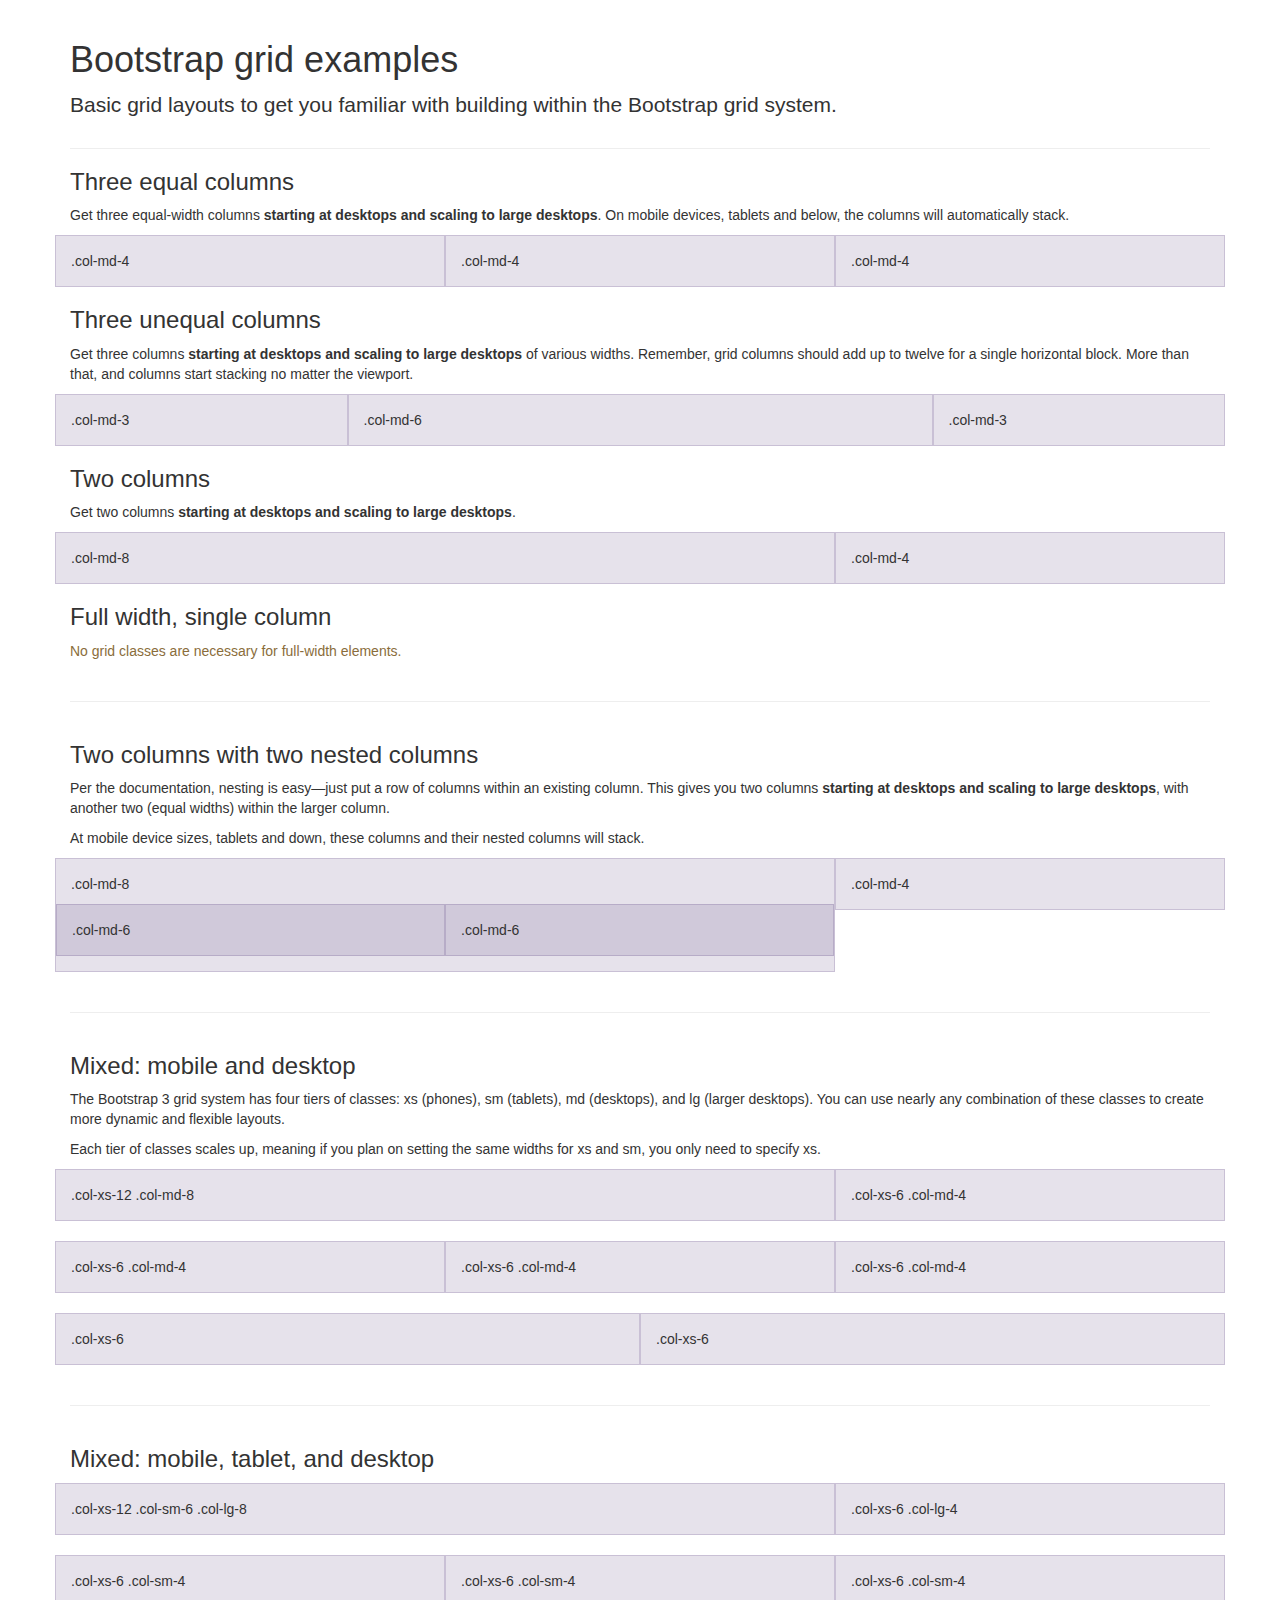
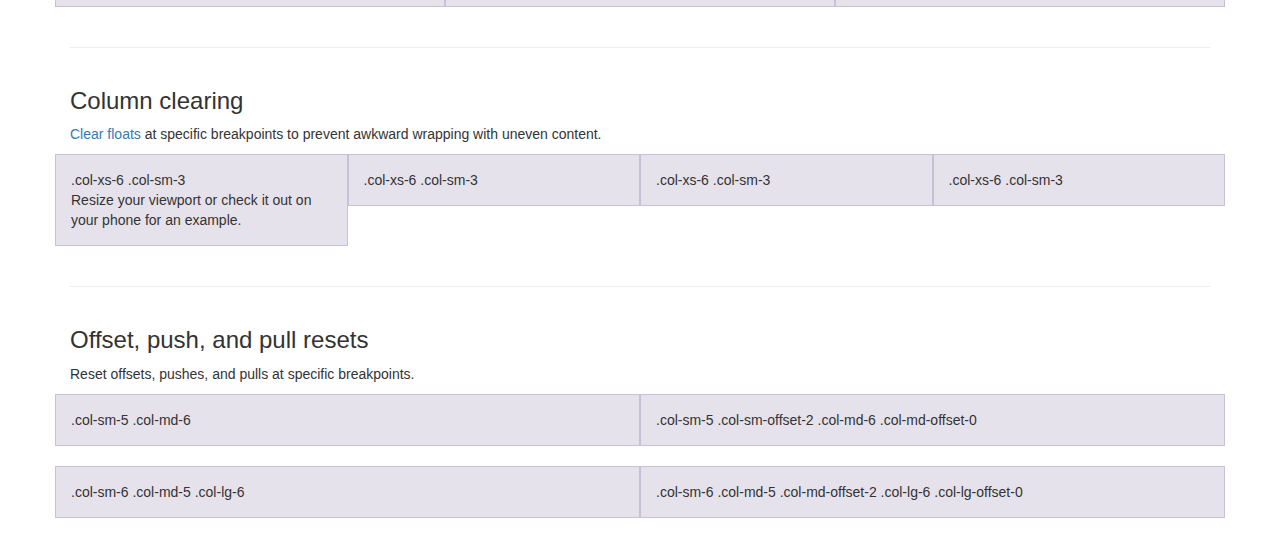
<file: CevaMais/bootstrap-3.3.7-dist/bootstrap-3.3.7/docs/examples/grid/index.html>
<!DOCTYPE html>
<html lang="en">
  <head>
    <meta charset="utf-8">
    <meta http-equiv="X-UA-Compatible" content="IE=edge">
    <meta name="viewport" content="width=device-width, initial-scale=1">
    <!-- The above 3 meta tags *must* come first in the head; any other head content must come *after* these tags -->
    <meta name="description" content="">
    <meta name="author" content="">
    <link rel="icon" href="../../favicon.ico">

    <title>Grid Template for Bootstrap</title>

    <!-- Bootstrap core CSS -->
    <link href="../../dist/css/bootstrap.min.css" rel="stylesheet">

    <!-- IE10 viewport hack for Surface/desktop Windows 8 bug -->
    <link href="../../assets/css/ie10-viewport-bug-workaround.css" rel="stylesheet">

    <!-- Custom styles for this template -->
    <link href="grid.css" rel="stylesheet">

    <!-- Just for debugging purposes. Don't actually copy these 2 lines! -->
    <!--[if lt IE 9]><script src="../../assets/js/ie8-responsive-file-warning.js"></script><![endif]-->
    <script src="../../assets/js/ie-emulation-modes-warning.js"></script>

    <!-- HTML5 shim and Respond.js for IE8 support of HTML5 elements and media queries -->
    <!--[if lt IE 9]>
      <script src="https://oss.maxcdn.com/html5shiv/3.7.3/html5shiv.min.js"></script>
      <script src="https://oss.maxcdn.com/respond/1.4.2/respond.min.js"></script>
    <![endif]-->
  </head>

  <body>
    <div class="container">

      <div class="page-header">
        <h1>Bootstrap grid examples</h1>
        <p class="lead">Basic grid layouts to get you familiar with building within the Bootstrap grid system.</p>
      </div>

      <h3>Three equal columns</h3>
      <p>Get three equal-width columns <strong>starting at desktops and scaling to large desktops</strong>. On mobile devices, tablets and below, the columns will automatically stack.</p>
      <div class="row">
        <div class="col-md-4">.col-md-4</div>
        <div class="col-md-4">.col-md-4</div>
        <div class="col-md-4">.col-md-4</div>
      </div>

      <h3>Three unequal columns</h3>
      <p>Get three columns <strong>starting at desktops and scaling to large desktops</strong> of various widths. Remember, grid columns should add up to twelve for a single horizontal block. More than that, and columns start stacking no matter the viewport.</p>
      <div class="row">
        <div class="col-md-3">.col-md-3</div>
        <div class="col-md-6">.col-md-6</div>
        <div class="col-md-3">.col-md-3</div>
      </div>

      <h3>Two columns</h3>
      <p>Get two columns <strong>starting at desktops and scaling to large desktops</strong>.</p>
      <div class="row">
        <div class="col-md-8">.col-md-8</div>
        <div class="col-md-4">.col-md-4</div>
      </div>

      <h3>Full width, single column</h3>
      <p class="text-warning">No grid classes are necessary for full-width elements.</p>

      <hr>

      <h3>Two columns with two nested columns</h3>
      <p>Per the documentation, nesting is easy—just put a row of columns within an existing column. This gives you two columns <strong>starting at desktops and scaling to large desktops</strong>, with another two (equal widths) within the larger column.</p>
      <p>At mobile device sizes, tablets and down, these columns and their nested columns will stack.</p>
      <div class="row">
        <div class="col-md-8">
          .col-md-8
          <div class="row">
            <div class="col-md-6">.col-md-6</div>
            <div class="col-md-6">.col-md-6</div>
          </div>
        </div>
        <div class="col-md-4">.col-md-4</div>
      </div>

      <hr>

      <h3>Mixed: mobile and desktop</h3>
      <p>The Bootstrap 3 grid system has four tiers of classes: xs (phones), sm (tablets), md (desktops), and lg (larger desktops). You can use nearly any combination of these classes to create more dynamic and flexible layouts.</p>
      <p>Each tier of classes scales up, meaning if you plan on setting the same widths for xs and sm, you only need to specify xs.</p>
      <div class="row">
        <div class="col-xs-12 col-md-8">.col-xs-12 .col-md-8</div>
        <div class="col-xs-6 col-md-4">.col-xs-6 .col-md-4</div>
      </div>
      <div class="row">
        <div class="col-xs-6 col-md-4">.col-xs-6 .col-md-4</div>
        <div class="col-xs-6 col-md-4">.col-xs-6 .col-md-4</div>
        <div class="col-xs-6 col-md-4">.col-xs-6 .col-md-4</div>
      </div>
      <div class="row">
        <div class="col-xs-6">.col-xs-6</div>
        <div class="col-xs-6">.col-xs-6</div>
      </div>

      <hr>

      <h3>Mixed: mobile, tablet, and desktop</h3>
      <p></p>
      <div class="row">
        <div class="col-xs-12 col-sm-6 col-lg-8">.col-xs-12 .col-sm-6 .col-lg-8</div>
        <div class="col-xs-6 col-lg-4">.col-xs-6 .col-lg-4</div>
      </div>
      <div class="row">
        <div class="col-xs-6 col-sm-4">.col-xs-6 .col-sm-4</div>
        <div class="col-xs-6 col-sm-4">.col-xs-6 .col-sm-4</div>
        <div class="col-xs-6 col-sm-4">.col-xs-6 .col-sm-4</div>
      </div>

      <hr>

      <h3>Column clearing</h3>
      <p><a href="http://getbootstrap.com/css/#grid-responsive-resets">Clear floats</a> at specific breakpoints to prevent awkward wrapping with uneven content.</p>
      <div class="row">
        <div class="col-xs-6 col-sm-3">
          .col-xs-6 .col-sm-3
          <br>
          Resize your viewport or check it out on your phone for an example.
        </div>
        <div class="col-xs-6 col-sm-3">.col-xs-6 .col-sm-3</div>

        <!-- Add the extra clearfix for only the required viewport -->
        <div class="clearfix visible-xs"></div>

        <div class="col-xs-6 col-sm-3">.col-xs-6 .col-sm-3</div>
        <div class="col-xs-6 col-sm-3">.col-xs-6 .col-sm-3</div>
      </div>

      <hr>

      <h3>Offset, push, and pull resets</h3>
      <p>Reset offsets, pushes, and pulls at specific breakpoints.</p>
      <div class="row">
        <div class="col-sm-5 col-md-6">.col-sm-5 .col-md-6</div>
        <div class="col-sm-5 col-sm-offset-2 col-md-6 col-md-offset-0">.col-sm-5 .col-sm-offset-2 .col-md-6 .col-md-offset-0</div>
      </div>
      <div class="row">
        <div class="col-sm-6 col-md-5 col-lg-6">.col-sm-6 .col-md-5 .col-lg-6</div>
        <div class="col-sm-6 col-md-5 col-md-offset-2 col-lg-6 col-lg-offset-0">.col-sm-6 .col-md-5 .col-md-offset-2 .col-lg-6 .col-lg-offset-0</div>
      </div>


    </div> <!-- /container -->


    <!-- IE10 viewport hack for Surface/desktop Windows 8 bug -->
    <script src="../../assets/js/ie10-viewport-bug-workaround.js"></script>
  </body>
</html>
</file>
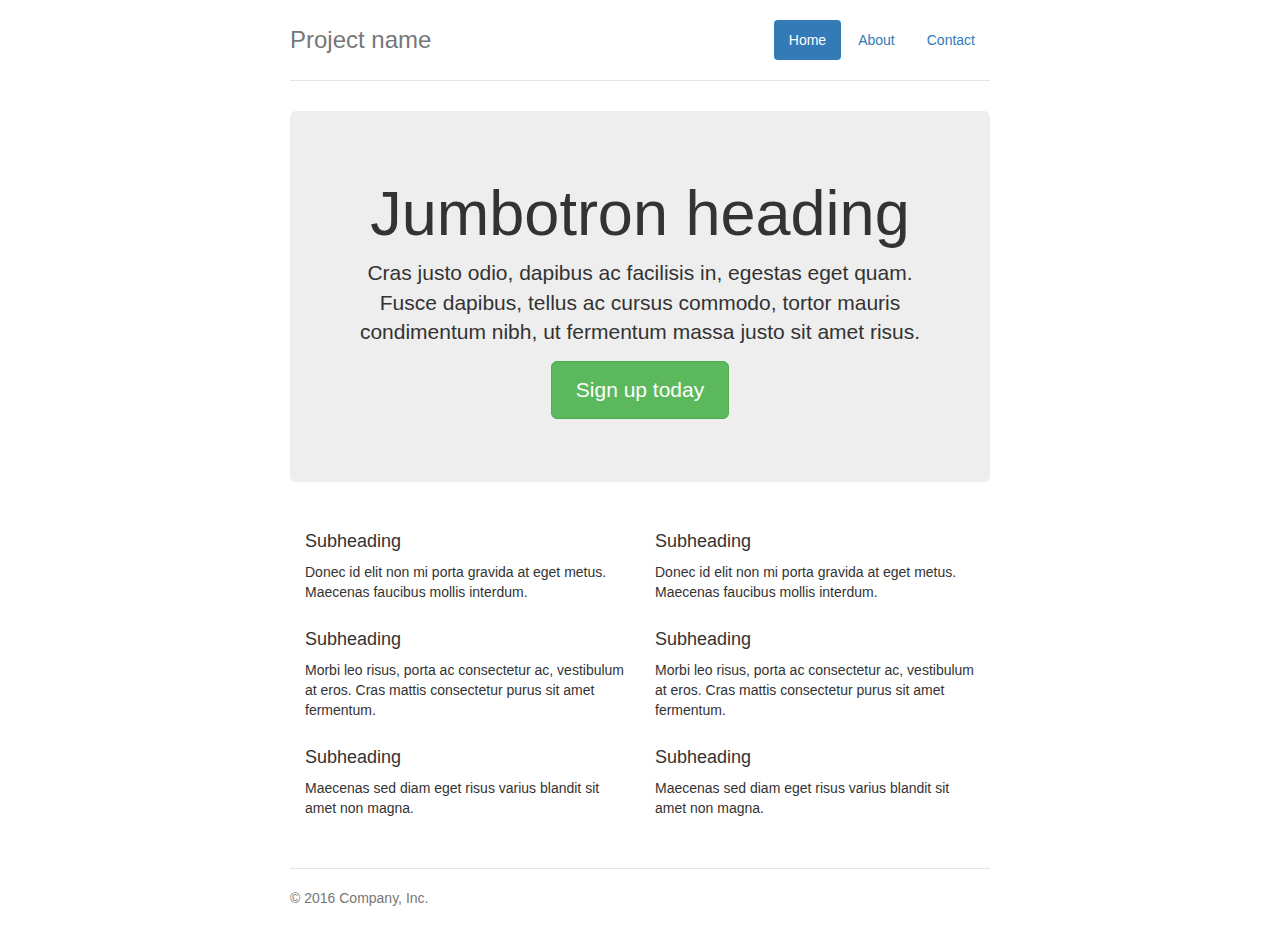
<file: CevaMais/bootstrap-3.3.7-dist/bootstrap-3.3.7/docs/examples/jumbotron-narrow/index.html>
<!DOCTYPE html>
<html lang="en">
  <head>
    <meta charset="utf-8">
    <meta http-equiv="X-UA-Compatible" content="IE=edge">
    <meta name="viewport" content="width=device-width, initial-scale=1">
    <!-- The above 3 meta tags *must* come first in the head; any other head content must come *after* these tags -->
    <meta name="description" content="">
    <meta name="author" content="">
    <link rel="icon" href="../../favicon.ico">

    <title>Narrow Jumbotron Template for Bootstrap</title>

    <!-- Bootstrap core CSS -->
    <link href="../../dist/css/bootstrap.min.css" rel="stylesheet">

    <!-- IE10 viewport hack for Surface/desktop Windows 8 bug -->
    <link href="../../assets/css/ie10-viewport-bug-workaround.css" rel="stylesheet">

    <!-- Custom styles for this template -->
    <link href="jumbotron-narrow.css" rel="stylesheet">

    <!-- Just for debugging purposes. Don't actually copy these 2 lines! -->
    <!--[if lt IE 9]><script src="../../assets/js/ie8-responsive-file-warning.js"></script><![endif]-->
    <script src="../../assets/js/ie-emulation-modes-warning.js"></script>

    <!-- HTML5 shim and Respond.js for IE8 support of HTML5 elements and media queries -->
    <!--[if lt IE 9]>
      <script src="https://oss.maxcdn.com/html5shiv/3.7.3/html5shiv.min.js"></script>
      <script src="https://oss.maxcdn.com/respond/1.4.2/respond.min.js"></script>
    <![endif]-->
  </head>

  <body>

    <div class="container">
      <div class="header clearfix">
        <nav>
          <ul class="nav nav-pills pull-right">
            <li role="presentation" class="active"><a href="#">Home</a></li>
            <li role="presentation"><a href="#">About</a></li>
            <li role="presentation"><a href="#">Contact</a></li>
          </ul>
        </nav>
        <h3 class="text-muted">Project name</h3>
      </div>

      <div class="jumbotron">
        <h1>Jumbotron heading</h1>
        <p class="lead">Cras justo odio, dapibus ac facilisis in, egestas eget quam. Fusce dapibus, tellus ac cursus commodo, tortor mauris condimentum nibh, ut fermentum massa justo sit amet risus.</p>
        <p><a class="btn btn-lg btn-success" href="#" role="button">Sign up today</a></p>
      </div>

      <div class="row marketing">
        <div class="col-lg-6">
          <h4>Subheading</h4>
          <p>Donec id elit non mi porta gravida at eget metus. Maecenas faucibus mollis interdum.</p>

          <h4>Subheading</h4>
          <p>Morbi leo risus, porta ac consectetur ac, vestibulum at eros. Cras mattis consectetur purus sit amet fermentum.</p>

          <h4>Subheading</h4>
          <p>Maecenas sed diam eget risus varius blandit sit amet non magna.</p>
        </div>

        <div class="col-lg-6">
          <h4>Subheading</h4>
          <p>Donec id elit non mi porta gravida at eget metus. Maecenas faucibus mollis interdum.</p>

          <h4>Subheading</h4>
          <p>Morbi leo risus, porta ac consectetur ac, vestibulum at eros. Cras mattis consectetur purus sit amet fermentum.</p>

          <h4>Subheading</h4>
          <p>Maecenas sed diam eget risus varius blandit sit amet non magna.</p>
        </div>
      </div>

      <footer class="footer">
        <p>&copy; 2016 Company, Inc.</p>
      </footer>

    </div> <!-- /container -->


    <!-- IE10 viewport hack for Surface/desktop Windows 8 bug -->
    <script src="../../assets/js/ie10-viewport-bug-workaround.js"></script>
  </body>
</html>
</file>
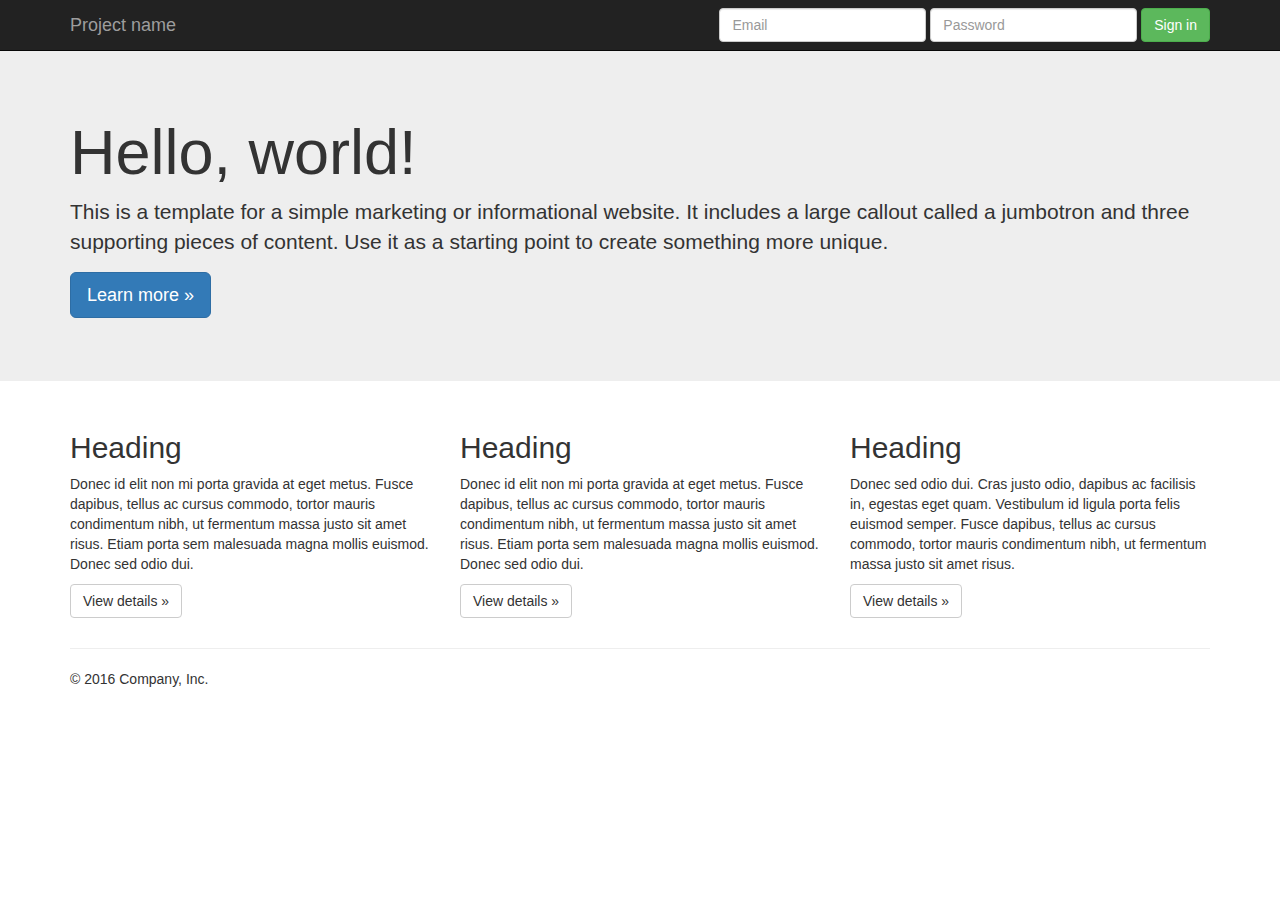
<file: CevaMais/bootstrap-3.3.7-dist/bootstrap-3.3.7/docs/examples/jumbotron/index.html>
<!DOCTYPE html>
<html lang="en">
  <head>
    <meta charset="utf-8">
    <meta http-equiv="X-UA-Compatible" content="IE=edge">
    <meta name="viewport" content="width=device-width, initial-scale=1">
    <!-- The above 3 meta tags *must* come first in the head; any other head content must come *after* these tags -->
    <meta name="description" content="">
    <meta name="author" content="">
    <link rel="icon" href="../../favicon.ico">

    <title>Jumbotron Template for Bootstrap</title>

    <!-- Bootstrap core CSS -->
    <link href="../../dist/css/bootstrap.min.css" rel="stylesheet">

    <!-- IE10 viewport hack for Surface/desktop Windows 8 bug -->
    <link href="../../assets/css/ie10-viewport-bug-workaround.css" rel="stylesheet">

    <!-- Custom styles for this template -->
    <link href="jumbotron.css" rel="stylesheet">

    <!-- Just for debugging purposes. Don't actually copy these 2 lines! -->
    <!--[if lt IE 9]><script src="../../assets/js/ie8-responsive-file-warning.js"></script><![endif]-->
    <script src="../../assets/js/ie-emulation-modes-warning.js"></script>

    <!-- HTML5 shim and Respond.js for IE8 support of HTML5 elements and media queries -->
    <!--[if lt IE 9]>
      <script src="https://oss.maxcdn.com/html5shiv/3.7.3/html5shiv.min.js"></script>
      <script src="https://oss.maxcdn.com/respond/1.4.2/respond.min.js"></script>
    <![endif]-->
  </head>

  <body>

    <nav class="navbar navbar-inverse navbar-fixed-top">
      <div class="container">
        <div class="navbar-header">
          <button type="button" class="navbar-toggle collapsed" data-toggle="collapse" data-target="#navbar" aria-expanded="false" aria-controls="navbar">
            <span class="sr-only">Toggle navigation</span>
            <span class="icon-bar"></span>
            <span class="icon-bar"></span>
            <span class="icon-bar"></span>
          </button>
          <a class="navbar-brand" href="#">Project name</a>
        </div>
        <div id="navbar" class="navbar-collapse collapse">
          <form class="navbar-form navbar-right">
            <div class="form-group">
              <input type="text" placeholder="Email" class="form-control">
            </div>
            <div class="form-group">
              <input type="password" placeholder="Password" class="form-control">
            </div>
            <button type="submit" class="btn btn-success">Sign in</button>
          </form>
        </div><!--/.navbar-collapse -->
      </div>
    </nav>

    <!-- Main jumbotron for a primary marketing message or call to action -->
    <div class="jumbotron">
      <div class="container">
        <h1>Hello, world!</h1>
        <p>This is a template for a simple marketing or informational website. It includes a large callout called a jumbotron and three supporting pieces of content. Use it as a starting point to create something more unique.</p>
        <p><a class="btn btn-primary btn-lg" href="#" role="button">Learn more &raquo;</a></p>
      </div>
    </div>

    <div class="container">
      <!-- Example row of columns -->
      <div class="row">
        <div class="col-md-4">
          <h2>Heading</h2>
          <p>Donec id elit non mi porta gravida at eget metus. Fusce dapibus, tellus ac cursus commodo, tortor mauris condimentum nibh, ut fermentum massa justo sit amet risus. Etiam porta sem malesuada magna mollis euismod. Donec sed odio dui. </p>
          <p><a class="btn btn-default" href="#" role="button">View details &raquo;</a></p>
        </div>
        <div class="col-md-4">
          <h2>Heading</h2>
          <p>Donec id elit non mi porta gravida at eget metus. Fusce dapibus, tellus ac cursus commodo, tortor mauris condimentum nibh, ut fermentum massa justo sit amet risus. Etiam porta sem malesuada magna mollis euismod. Donec sed odio dui. </p>
          <p><a class="btn btn-default" href="#" role="button">View details &raquo;</a></p>
       </div>
        <div class="col-md-4">
          <h2>Heading</h2>
          <p>Donec sed odio dui. Cras justo odio, dapibus ac facilisis in, egestas eget quam. Vestibulum id ligula porta felis euismod semper. Fusce dapibus, tellus ac cursus commodo, tortor mauris condimentum nibh, ut fermentum massa justo sit amet risus.</p>
          <p><a class="btn btn-default" href="#" role="button">View details &raquo;</a></p>
        </div>
      </div>

      <hr>

      <footer>
        <p>&copy; 2016 Company, Inc.</p>
      </footer>
    </div> <!-- /container -->


    <!-- Bootstrap core JavaScript
    ================================================== -->
    <!-- Placed at the end of the document so the pages load faster -->
    <script src="https://ajax.googleapis.com/ajax/libs/jquery/1.12.4/jquery.min.js"></script>
    <script>window.jQuery || document.write('<script src="../../assets/js/vendor/jquery.min.js"><\/script>')</script>
    <script src="../../dist/js/bootstrap.min.js"></script>
    <!-- IE10 viewport hack for Surface/desktop Windows 8 bug -->
    <script src="../../assets/js/ie10-viewport-bug-workaround.js"></script>
  </body>
</html>
</file>
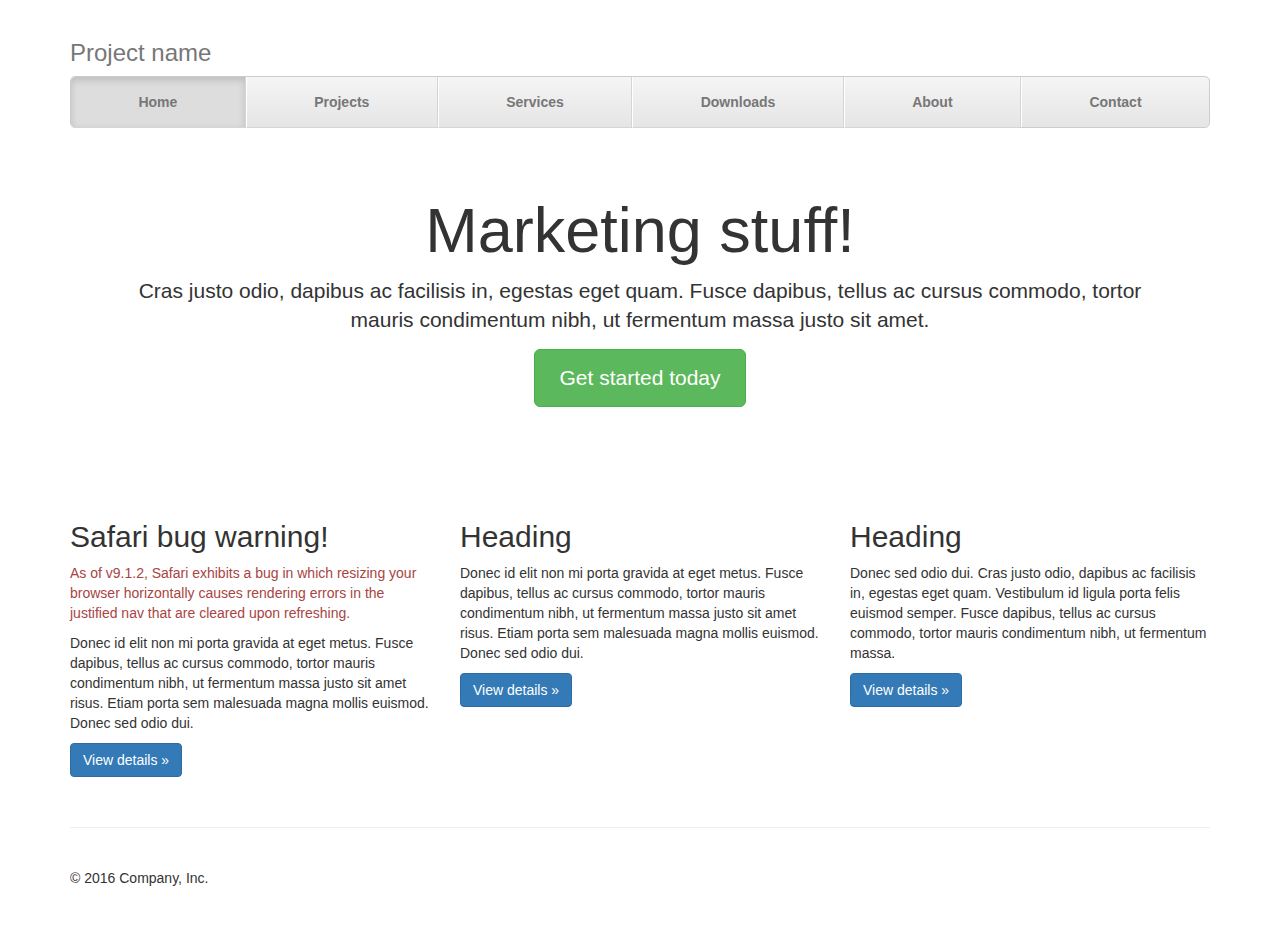
<file: CevaMais/bootstrap-3.3.7-dist/bootstrap-3.3.7/docs/examples/justified-nav/index.html>
<!DOCTYPE html>
<html lang="en">
  <head>
    <meta charset="utf-8">
    <meta http-equiv="X-UA-Compatible" content="IE=edge">
    <meta name="viewport" content="width=device-width, initial-scale=1">
    <!-- The above 3 meta tags *must* come first in the head; any other head content must come *after* these tags -->
    <meta name="description" content="">
    <meta name="author" content="">
    <link rel="icon" href="../../favicon.ico">

    <title>Justified Nav Template for Bootstrap</title>

    <!-- Bootstrap core CSS -->
    <link href="../../dist/css/bootstrap.min.css" rel="stylesheet">

    <!-- IE10 viewport hack for Surface/desktop Windows 8 bug -->
    <link href="../../assets/css/ie10-viewport-bug-workaround.css" rel="stylesheet">

    <!-- Custom styles for this template -->
    <link href="justified-nav.css" rel="stylesheet">

    <!-- Just for debugging purposes. Don't actually copy these 2 lines! -->
    <!--[if lt IE 9]><script src="../../assets/js/ie8-responsive-file-warning.js"></script><![endif]-->
    <script src="../../assets/js/ie-emulation-modes-warning.js"></script>

    <!-- HTML5 shim and Respond.js for IE8 support of HTML5 elements and media queries -->
    <!--[if lt IE 9]>
      <script src="https://oss.maxcdn.com/html5shiv/3.7.3/html5shiv.min.js"></script>
      <script src="https://oss.maxcdn.com/respond/1.4.2/respond.min.js"></script>
    <![endif]-->
  </head>

  <body>

    <div class="container">

      <!-- The justified navigation menu is meant for single line per list item.
           Multiple lines will require custom code not provided by Bootstrap. -->
      <div class="masthead">
        <h3 class="text-muted">Project name</h3>
        <nav>
          <ul class="nav nav-justified">
            <li class="active"><a href="#">Home</a></li>
            <li><a href="#">Projects</a></li>
            <li><a href="#">Services</a></li>
            <li><a href="#">Downloads</a></li>
            <li><a href="#">About</a></li>
            <li><a href="#">Contact</a></li>
          </ul>
        </nav>
      </div>

      <!-- Jumbotron -->
      <div class="jumbotron">
        <h1>Marketing stuff!</h1>
        <p class="lead">Cras justo odio, dapibus ac facilisis in, egestas eget quam. Fusce dapibus, tellus ac cursus commodo, tortor mauris condimentum nibh, ut fermentum massa justo sit amet.</p>
        <p><a class="btn btn-lg btn-success" href="#" role="button">Get started today</a></p>
      </div>

      <!-- Example row of columns -->
      <div class="row">
        <div class="col-lg-4">
          <h2>Safari bug warning!</h2>
          <p class="text-danger">As of v9.1.2, Safari exhibits a bug in which resizing your browser horizontally causes rendering errors in the justified nav that are cleared upon refreshing.</p>
          <p>Donec id elit non mi porta gravida at eget metus. Fusce dapibus, tellus ac cursus commodo, tortor mauris condimentum nibh, ut fermentum massa justo sit amet risus. Etiam porta sem malesuada magna mollis euismod. Donec sed odio dui. </p>
          <p><a class="btn btn-primary" href="#" role="button">View details &raquo;</a></p>
        </div>
        <div class="col-lg-4">
          <h2>Heading</h2>
          <p>Donec id elit non mi porta gravida at eget metus. Fusce dapibus, tellus ac cursus commodo, tortor mauris condimentum nibh, ut fermentum massa justo sit amet risus. Etiam porta sem malesuada magna mollis euismod. Donec sed odio dui. </p>
          <p><a class="btn btn-primary" href="#" role="button">View details &raquo;</a></p>
       </div>
        <div class="col-lg-4">
          <h2>Heading</h2>
          <p>Donec sed odio dui. Cras justo odio, dapibus ac facilisis in, egestas eget quam. Vestibulum id ligula porta felis euismod semper. Fusce dapibus, tellus ac cursus commodo, tortor mauris condimentum nibh, ut fermentum massa.</p>
          <p><a class="btn btn-primary" href="#" role="button">View details &raquo;</a></p>
        </div>
      </div>

      <!-- Site footer -->
      <footer class="footer">
        <p>&copy; 2016 Company, Inc.</p>
      </footer>

    </div> <!-- /container -->


    <!-- IE10 viewport hack for Surface/desktop Windows 8 bug -->
    <script src="../../assets/js/ie10-viewport-bug-workaround.js"></script>
  </body>
</html>
</file>
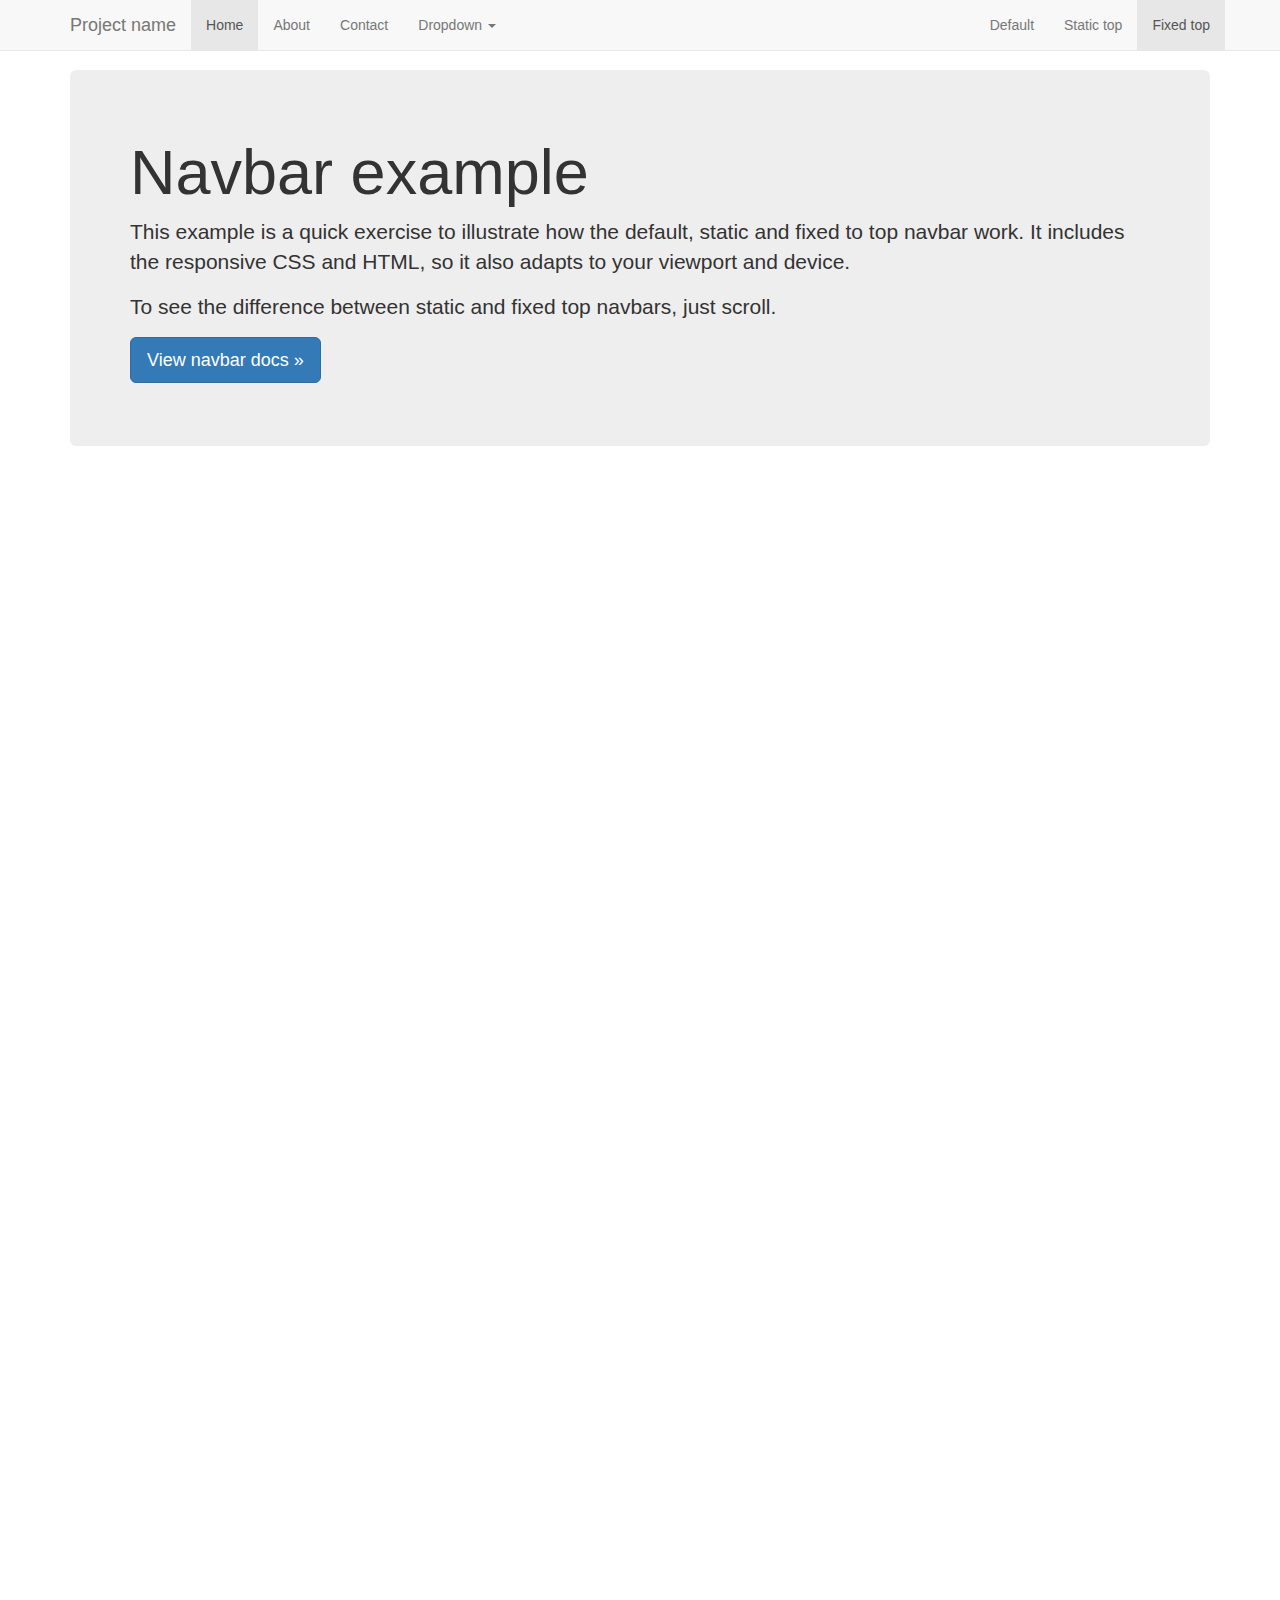
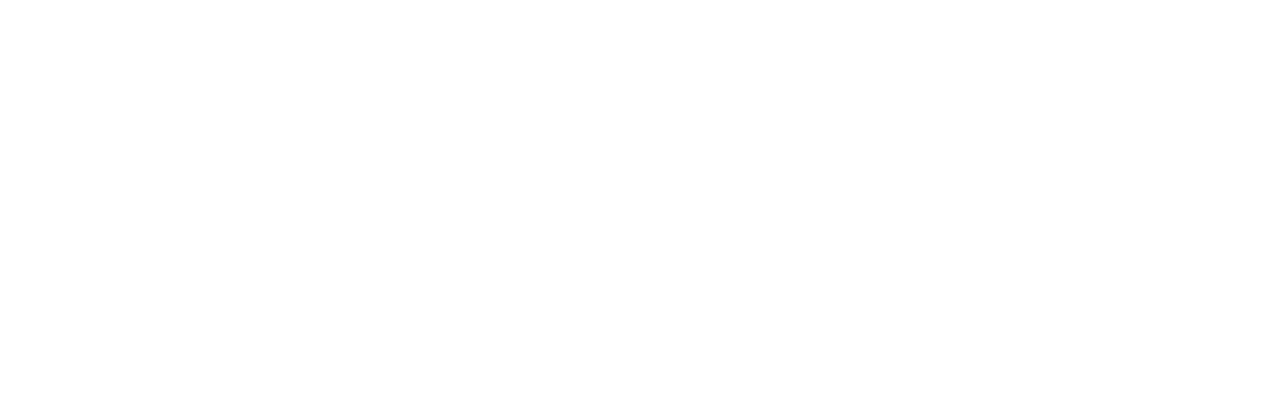
<file: CevaMais/bootstrap-3.3.7-dist/bootstrap-3.3.7/docs/examples/navbar-fixed-top/index.html>
<!DOCTYPE html>
<html lang="en">
  <head>
    <meta charset="utf-8">
    <meta http-equiv="X-UA-Compatible" content="IE=edge">
    <meta name="viewport" content="width=device-width, initial-scale=1">
    <!-- The above 3 meta tags *must* come first in the head; any other head content must come *after* these tags -->
    <meta name="description" content="">
    <meta name="author" content="">
    <link rel="icon" href="../../favicon.ico">

    <title>Fixed Top Navbar Example for Bootstrap</title>

    <!-- Bootstrap core CSS -->
    <link href="../../dist/css/bootstrap.min.css" rel="stylesheet">

    <!-- IE10 viewport hack for Surface/desktop Windows 8 bug -->
    <link href="../../assets/css/ie10-viewport-bug-workaround.css" rel="stylesheet">

    <!-- Custom styles for this template -->
    <link href="navbar-fixed-top.css" rel="stylesheet">

    <!-- Just for debugging purposes. Don't actually copy these 2 lines! -->
    <!--[if lt IE 9]><script src="../../assets/js/ie8-responsive-file-warning.js"></script><![endif]-->
    <script src="../../assets/js/ie-emulation-modes-warning.js"></script>

    <!-- HTML5 shim and Respond.js for IE8 support of HTML5 elements and media queries -->
    <!--[if lt IE 9]>
      <script src="https://oss.maxcdn.com/html5shiv/3.7.3/html5shiv.min.js"></script>
      <script src="https://oss.maxcdn.com/respond/1.4.2/respond.min.js"></script>
    <![endif]-->
  </head>

  <body>

    <!-- Fixed navbar -->
    <nav class="navbar navbar-default navbar-fixed-top">
      <div class="container">
        <div class="navbar-header">
          <button type="button" class="navbar-toggle collapsed" data-toggle="collapse" data-target="#navbar" aria-expanded="false" aria-controls="navbar">
            <span class="sr-only">Toggle navigation</span>
            <span class="icon-bar"></span>
            <span class="icon-bar"></span>
            <span class="icon-bar"></span>
          </button>
          <a class="navbar-brand" href="#">Project name</a>
        </div>
        <div id="navbar" class="navbar-collapse collapse">
          <ul class="nav navbar-nav">
            <li class="active"><a href="#">Home</a></li>
            <li><a href="#about">About</a></li>
            <li><a href="#contact">Contact</a></li>
            <li class="dropdown">
              <a href="#" class="dropdown-toggle" data-toggle="dropdown" role="button" aria-haspopup="true" aria-expanded="false">Dropdown <span class="caret"></span></a>
              <ul class="dropdown-menu">
                <li><a href="#">Action</a></li>
                <li><a href="#">Another action</a></li>
                <li><a href="#">Something else here</a></li>
                <li role="separator" class="divider"></li>
                <li class="dropdown-header">Nav header</li>
                <li><a href="#">Separated link</a></li>
                <li><a href="#">One more separated link</a></li>
              </ul>
            </li>
          </ul>
          <ul class="nav navbar-nav navbar-right">
            <li><a href="../navbar/">Default</a></li>
            <li><a href="../navbar-static-top/">Static top</a></li>
            <li class="active"><a href="./">Fixed top <span class="sr-only">(current)</span></a></li>
          </ul>
        </div><!--/.nav-collapse -->
      </div>
    </nav>

    <div class="container">

      <!-- Main component for a primary marketing message or call to action -->
      <div class="jumbotron">
        <h1>Navbar example</h1>
        <p>This example is a quick exercise to illustrate how the default, static and fixed to top navbar work. It includes the responsive CSS and HTML, so it also adapts to your viewport and device.</p>
        <p>To see the difference between static and fixed top navbars, just scroll.</p>
        <p>
          <a class="btn btn-lg btn-primary" href="../../components/#navbar" role="button">View navbar docs &raquo;</a>
        </p>
      </div>

    </div> <!-- /container -->


    <!-- Bootstrap core JavaScript
    ================================================== -->
    <!-- Placed at the end of the document so the pages load faster -->
    <script src="https://ajax.googleapis.com/ajax/libs/jquery/1.12.4/jquery.min.js"></script>
    <script>window.jQuery || document.write('<script src="../../assets/js/vendor/jquery.min.js"><\/script>')</script>
    <script src="../../dist/js/bootstrap.min.js"></script>
    <!-- IE10 viewport hack for Surface/desktop Windows 8 bug -->
    <script src="../../assets/js/ie10-viewport-bug-workaround.js"></script>
  </body>
</html>
</file>
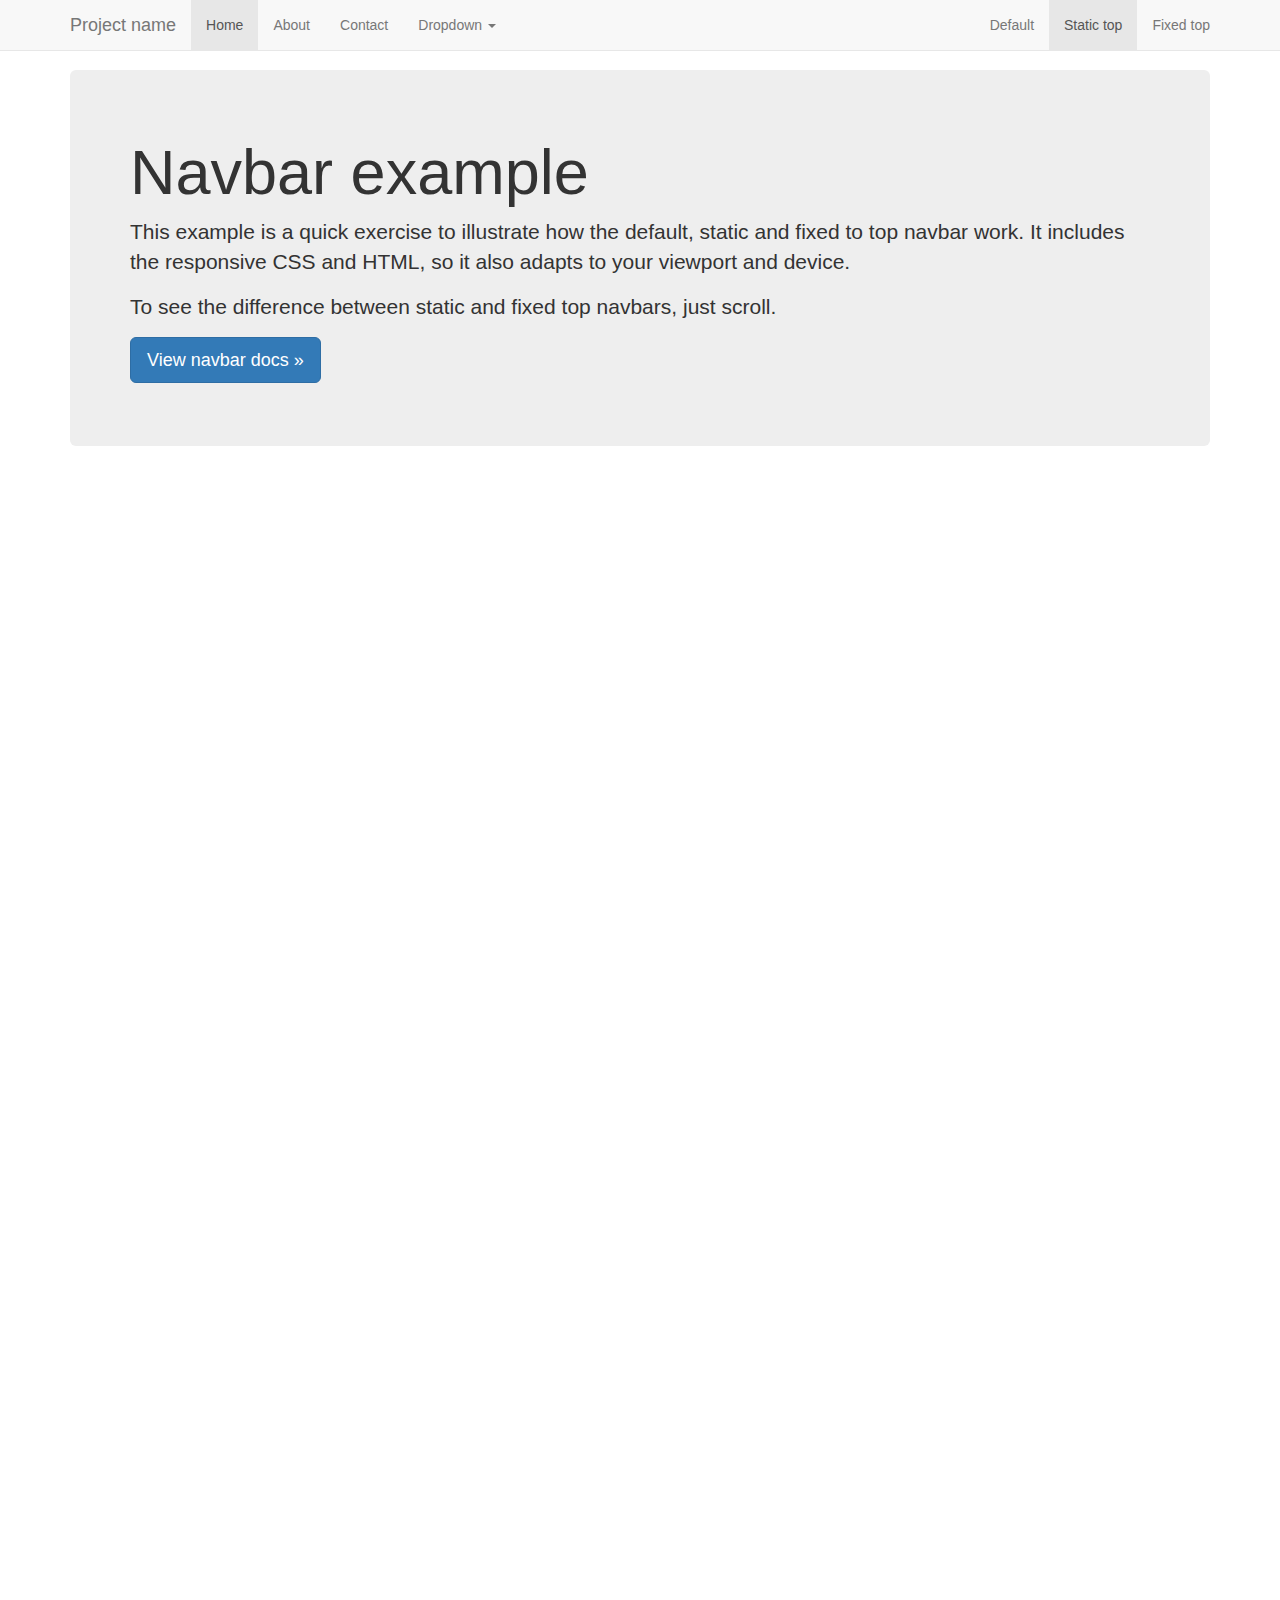
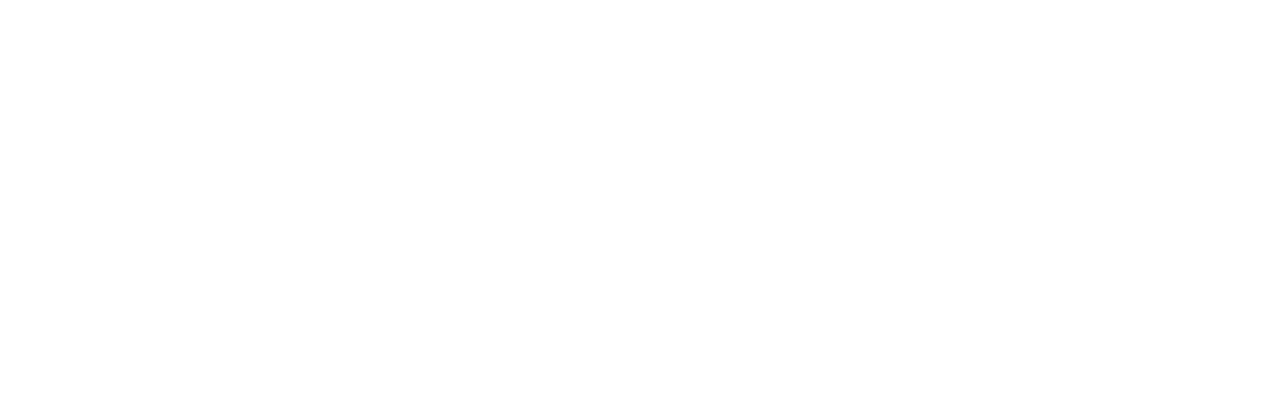
<file: CevaMais/bootstrap-3.3.7-dist/bootstrap-3.3.7/docs/examples/navbar-static-top/index.html>
<!DOCTYPE html>
<html lang="en">
  <head>
    <meta charset="utf-8">
    <meta http-equiv="X-UA-Compatible" content="IE=edge">
    <meta name="viewport" content="width=device-width, initial-scale=1">
    <!-- The above 3 meta tags *must* come first in the head; any other head content must come *after* these tags -->
    <meta name="description" content="">
    <meta name="author" content="">
    <link rel="icon" href="../../favicon.ico">

    <title>Static Top Navbar Example for Bootstrap</title>

    <!-- Bootstrap core CSS -->
    <link href="../../dist/css/bootstrap.min.css" rel="stylesheet">

    <!-- IE10 viewport hack for Surface/desktop Windows 8 bug -->
    <link href="../../assets/css/ie10-viewport-bug-workaround.css" rel="stylesheet">

    <!-- Custom styles for this template -->
    <link href="navbar-static-top.css" rel="stylesheet">

    <!-- Just for debugging purposes. Don't actually copy these 2 lines! -->
    <!--[if lt IE 9]><script src="../../assets/js/ie8-responsive-file-warning.js"></script><![endif]-->
    <script src="../../assets/js/ie-emulation-modes-warning.js"></script>

    <!-- HTML5 shim and Respond.js for IE8 support of HTML5 elements and media queries -->
    <!--[if lt IE 9]>
      <script src="https://oss.maxcdn.com/html5shiv/3.7.3/html5shiv.min.js"></script>
      <script src="https://oss.maxcdn.com/respond/1.4.2/respond.min.js"></script>
    <![endif]-->
  </head>

  <body>

    <!-- Static navbar -->
    <nav class="navbar navbar-default navbar-static-top">
      <div class="container">
        <div class="navbar-header">
          <button type="button" class="navbar-toggle collapsed" data-toggle="collapse" data-target="#navbar" aria-expanded="false" aria-controls="navbar">
            <span class="sr-only">Toggle navigation</span>
            <span class="icon-bar"></span>
            <span class="icon-bar"></span>
            <span class="icon-bar"></span>
          </button>
          <a class="navbar-brand" href="#">Project name</a>
        </div>
        <div id="navbar" class="navbar-collapse collapse">
          <ul class="nav navbar-nav">
            <li class="active"><a href="#">Home</a></li>
            <li><a href="#about">About</a></li>
            <li><a href="#contact">Contact</a></li>
            <li class="dropdown">
              <a href="#" class="dropdown-toggle" data-toggle="dropdown" role="button" aria-haspopup="true" aria-expanded="false">Dropdown <span class="caret"></span></a>
              <ul class="dropdown-menu">
                <li><a href="#">Action</a></li>
                <li><a href="#">Another action</a></li>
                <li><a href="#">Something else here</a></li>
                <li role="separator" class="divider"></li>
                <li class="dropdown-header">Nav header</li>
                <li><a href="#">Separated link</a></li>
                <li><a href="#">One more separated link</a></li>
              </ul>
            </li>
          </ul>
          <ul class="nav navbar-nav navbar-right">
            <li><a href="../navbar/">Default</a></li>
            <li class="active"><a href="./">Static top <span class="sr-only">(current)</span></a></li>
            <li><a href="../navbar-fixed-top/">Fixed top</a></li>
          </ul>
        </div><!--/.nav-collapse -->
      </div>
    </nav>


    <div class="container">

      <!-- Main component for a primary marketing message or call to action -->
      <div class="jumbotron">
        <h1>Navbar example</h1>
        <p>This example is a quick exercise to illustrate how the default, static and fixed to top navbar work. It includes the responsive CSS and HTML, so it also adapts to your viewport and device.</p>
        <p>To see the difference between static and fixed top navbars, just scroll.</p>
        <p>
          <a class="btn btn-lg btn-primary" href="../../components/#navbar" role="button">View navbar docs &raquo;</a>
        </p>
      </div>

    </div> <!-- /container -->


    <!-- Bootstrap core JavaScript
    ================================================== -->
    <!-- Placed at the end of the document so the pages load faster -->
    <script src="https://ajax.googleapis.com/ajax/libs/jquery/1.12.4/jquery.min.js"></script>
    <script>window.jQuery || document.write('<script src="../../assets/js/vendor/jquery.min.js"><\/script>')</script>
    <script src="../../dist/js/bootstrap.min.js"></script>
    <!-- IE10 viewport hack for Surface/desktop Windows 8 bug -->
    <script src="../../assets/js/ie10-viewport-bug-workaround.js"></script>
  </body>
</html>
</file>
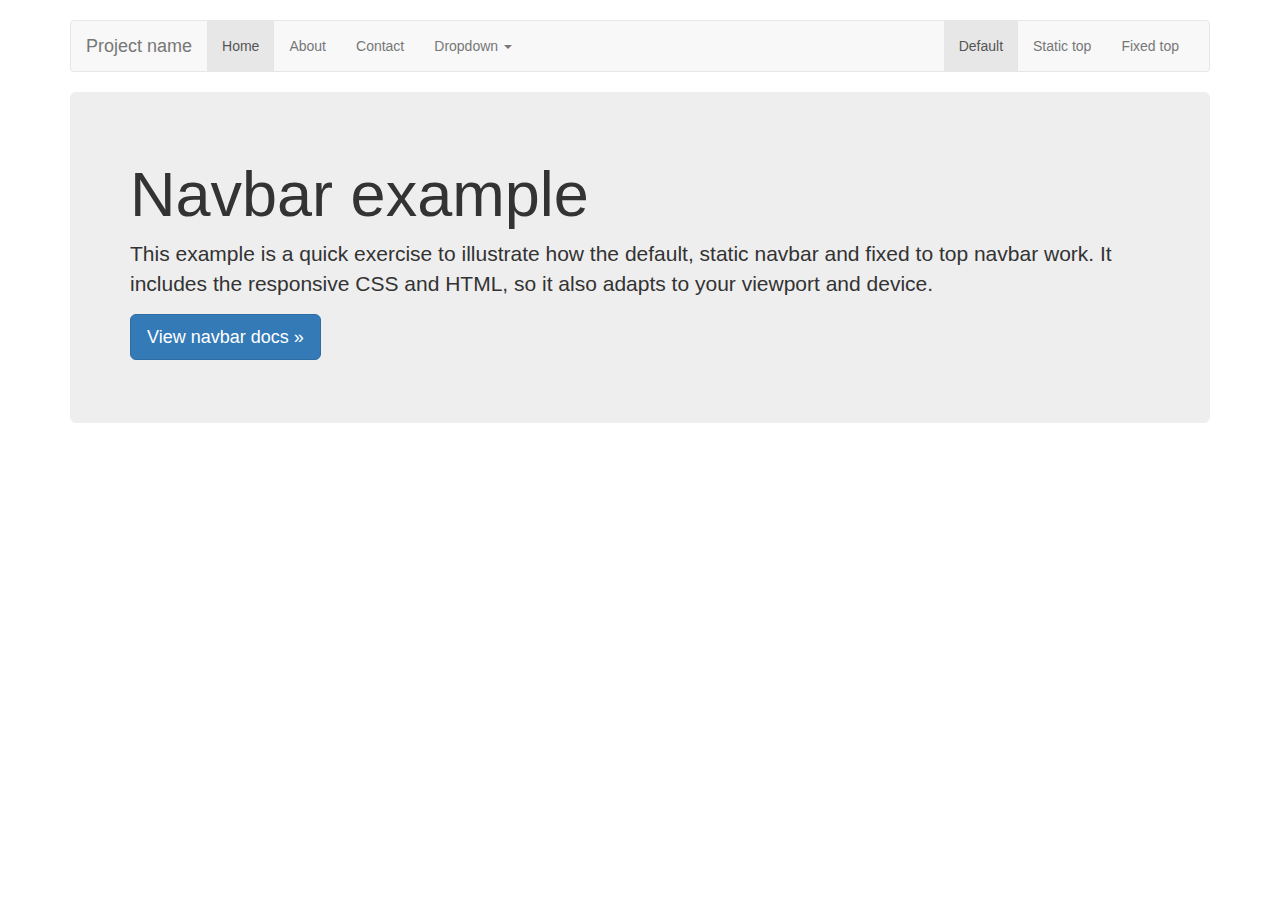
<file: CevaMais/bootstrap-3.3.7-dist/bootstrap-3.3.7/docs/examples/navbar/index.html>
<!DOCTYPE html>
<html lang="en">
  <head>
    <meta charset="utf-8">
    <meta http-equiv="X-UA-Compatible" content="IE=edge">
    <meta name="viewport" content="width=device-width, initial-scale=1">
    <!-- The above 3 meta tags *must* come first in the head; any other head content must come *after* these tags -->
    <meta name="description" content="">
    <meta name="author" content="">
    <link rel="icon" href="../../favicon.ico">

    <title>Navbar Template for Bootstrap</title>

    <!-- Bootstrap core CSS -->
    <link href="../../dist/css/bootstrap.min.css" rel="stylesheet">

    <!-- IE10 viewport hack for Surface/desktop Windows 8 bug -->
    <link href="../../assets/css/ie10-viewport-bug-workaround.css" rel="stylesheet">

    <!-- Custom styles for this template -->
    <link href="navbar.css" rel="stylesheet">

    <!-- Just for debugging purposes. Don't actually copy these 2 lines! -->
    <!--[if lt IE 9]><script src="../../assets/js/ie8-responsive-file-warning.js"></script><![endif]-->
    <script src="../../assets/js/ie-emulation-modes-warning.js"></script>

    <!-- HTML5 shim and Respond.js for IE8 support of HTML5 elements and media queries -->
    <!--[if lt IE 9]>
      <script src="https://oss.maxcdn.com/html5shiv/3.7.3/html5shiv.min.js"></script>
      <script src="https://oss.maxcdn.com/respond/1.4.2/respond.min.js"></script>
    <![endif]-->
  </head>

  <body>

    <div class="container">

      <!-- Static navbar -->
      <nav class="navbar navbar-default">
        <div class="container-fluid">
          <div class="navbar-header">
            <button type="button" class="navbar-toggle collapsed" data-toggle="collapse" data-target="#navbar" aria-expanded="false" aria-controls="navbar">
              <span class="sr-only">Toggle navigation</span>
              <span class="icon-bar"></span>
              <span class="icon-bar"></span>
              <span class="icon-bar"></span>
            </button>
            <a class="navbar-brand" href="#">Project name</a>
          </div>
          <div id="navbar" class="navbar-collapse collapse">
            <ul class="nav navbar-nav">
              <li class="active"><a href="#">Home</a></li>
              <li><a href="#">About</a></li>
              <li><a href="#">Contact</a></li>
              <li class="dropdown">
                <a href="#" class="dropdown-toggle" data-toggle="dropdown" role="button" aria-haspopup="true" aria-expanded="false">Dropdown <span class="caret"></span></a>
                <ul class="dropdown-menu">
                  <li><a href="#">Action</a></li>
                  <li><a href="#">Another action</a></li>
                  <li><a href="#">Something else here</a></li>
                  <li role="separator" class="divider"></li>
                  <li class="dropdown-header">Nav header</li>
                  <li><a href="#">Separated link</a></li>
                  <li><a href="#">One more separated link</a></li>
                </ul>
              </li>
            </ul>
            <ul class="nav navbar-nav navbar-right">
              <li class="active"><a href="./">Default <span class="sr-only">(current)</span></a></li>
              <li><a href="../navbar-static-top/">Static top</a></li>
              <li><a href="../navbar-fixed-top/">Fixed top</a></li>
            </ul>
          </div><!--/.nav-collapse -->
        </div><!--/.container-fluid -->
      </nav>

      <!-- Main component for a primary marketing message or call to action -->
      <div class="jumbotron">
        <h1>Navbar example</h1>
        <p>This example is a quick exercise to illustrate how the default, static navbar and fixed to top navbar work. It includes the responsive CSS and HTML, so it also adapts to your viewport and device.</p>
        <p>
          <a class="btn btn-lg btn-primary" href="../../components/#navbar" role="button">View navbar docs &raquo;</a>
        </p>
      </div>

    </div> <!-- /container -->


    <!-- Bootstrap core JavaScript
    ================================================== -->
    <!-- Placed at the end of the document so the pages load faster -->
    <script src="https://ajax.googleapis.com/ajax/libs/jquery/1.12.4/jquery.min.js"></script>
    <script>window.jQuery || document.write('<script src="../../assets/js/vendor/jquery.min.js"><\/script>')</script>
    <script src="../../dist/js/bootstrap.min.js"></script>
    <!-- IE10 viewport hack for Surface/desktop Windows 8 bug -->
    <script src="../../assets/js/ie10-viewport-bug-workaround.js"></script>
  </body>
</html>
</file>
<file: CevaMais/bootstrap-3.3.7-dist/bootstrap-3.3.7/docs/examples/blog/blog.css>
/*
 * Globals
 */

body {
  font-family: Georgia, "Times New Roman", Times, serif;
  color: #555;
}

h1, .h1,
h2, .h2,
h3, .h3,
h4, .h4,
h5, .h5,
h6, .h6 {
  margin-top: 0;
  font-family: "Helvetica Neue", Helvetica, Arial, sans-serif;
  font-weight: normal;
  color: #333;
}


/*
 * Override Bootstrap's default container.
 */

@media (min-width: 1200px) {
  .container {
    width: 970px;
  }
}


/*
 * Masthead for nav
 */

.blog-masthead {
  background-color: #428bca;
  -webkit-box-shadow: inset 0 -2px 5px rgba(0,0,0,.1);
          box-shadow: inset 0 -2px 5px rgba(0,0,0,.1);
}

/* Nav links */
.blog-nav-item {
  position: relative;
  display: inline-block;
  padding: 10px;
  font-weight: 500;
  color: #cdddeb;
}
.blog-nav-item:hover,
.blog-nav-item:focus {
  color: #fff;
  text-decoration: none;
}

/* Active state gets a caret at the bottom */
.blog-nav .active {
  color: #fff;
}
.blog-nav .active:after {
  position: absolute;
  bottom: 0;
  left: 50%;
  width: 0;
  height: 0;
  margin-left: -5px;
  vertical-align: middle;
  content: " ";
  border-right: 5px solid transparent;
  border-bottom: 5px solid;
  border-left: 5px solid transparent;
}


/*
 * Blog name and description
 */

.blog-header {
  padding-top: 20px;
  padding-bottom: 20px;
}
.blog-title {
  margin-top: 30px;
  margin-bottom: 0;
  font-size: 60px;
  font-weight: normal;
}
.blog-description {
  font-size: 20px;
  color: #999;
}


/*
 * Main column and sidebar layout
 */

.blog-main {
  font-size: 18px;
  line-height: 1.5;
}

/* Sidebar modules for boxing content */
.sidebar-module {
  padding: 15px;
  margin: 0 -15px 15px;
}
.sidebar-module-inset {
  padding: 15px;
  background-color: #f5f5f5;
  border-radius: 4px;
}
.sidebar-module-inset p:last-child,
.sidebar-module-inset ul:last-child,
.sidebar-module-inset ol:last-child {
  margin-bottom: 0;
}


/* Pagination */
.pager {
  margin-bottom: 60px;
  text-align: left;
}
.pager > li > a {
  width: 140px;
  padding: 10px 20px;
  text-align: center;
  border-radius: 30px;
}


/*
 * Blog posts
 */

.blog-post {
  margin-bottom: 60px;
}
.blog-post-title {
  margin-bottom: 5px;
  font-size: 40px;
}
.blog-post-meta {
  margin-bottom: 20px;
  color: #999;
}


/*
 * Footer
 */

.blog-footer {
  padding: 40px 0;
  color: #999;
  text-align: center;
  background-color: #f9f9f9;
  border-top: 1px solid #e5e5e5;
}
.blog-footer p:last-child {
  margin-bottom: 0;
}
</file>
<file: CevaMais/bootstrap-3.3.7-dist/bootstrap-3.3.7/docs/examples/carousel/carousel.css>
/* GLOBAL STYLES
-------------------------------------------------- */
/* Padding below the footer and lighter body text */

body {
  padding-bottom: 40px;
  color: #5a5a5a;
}


/* CUSTOMIZE THE NAVBAR
-------------------------------------------------- */

/* Special class on .container surrounding .navbar, used for positioning it into place. */
.navbar-wrapper {
  position: absolute;
  top: 0;
  right: 0;
  left: 0;
  z-index: 20;
}

/* Flip around the padding for proper display in narrow viewports */
.navbar-wrapper > .container {
  padding-right: 0;
  padding-left: 0;
}
.navbar-wrapper .navbar {
  padding-right: 15px;
  padding-left: 15px;
}
.navbar-wrapper .navbar .container {
  width: auto;
}


/* CUSTOMIZE THE CAROUSEL
-------------------------------------------------- */

/* Carousel base class */
.carousel {
  height: 500px;
  margin-bottom: 60px;
}
/* Since positioning the image, we need to help out the caption */
.carousel-caption {
  z-index: 10;
}

/* Declare heights because of positioning of img element */
.carousel .item {
  height: 500px;
  background-color: #777;
}
.carousel-inner > .item > img {
  position: absolute;
  top: 0;
  left: 0;
  min-width: 100%;
  height: 500px;
}


/* MARKETING CONTENT
-------------------------------------------------- */

/* Center align the text within the three columns below the carousel */
.marketing .col-lg-4 {
  margin-bottom: 20px;
  text-align: center;
}
.marketing h2 {
  font-weight: normal;
}
.marketing .col-lg-4 p {
  margin-right: 10px;
  margin-left: 10px;
}


/* Featurettes
------------------------- */

.featurette-divider {
  margin: 80px 0; /* Space out the Bootstrap <hr> more */
}

/* Thin out the marketing headings */
.featurette-heading {
  font-weight: 300;
  line-height: 1;
  letter-spacing: -1px;
}


/* RESPONSIVE CSS
-------------------------------------------------- */

@media (min-width: 768px) {
  /* Navbar positioning foo */
  .navbar-wrapper {
    margin-top: 20px;
  }
  .navbar-wrapper .container {
    padding-right: 15px;
    padding-left: 15px;
  }
  .navbar-wrapper .navbar {
    padding-right: 0;
    padding-left: 0;
  }

  /* The navbar becomes detached from the top, so we round the corners */
  .navbar-wrapper .navbar {
    border-radius: 4px;
  }

  /* Bump up size of carousel content */
  .carousel-caption p {
    margin-bottom: 20px;
    font-size: 21px;
    line-height: 1.4;
  }

  .featurette-heading {
    font-size: 50px;
  }
}

@media (min-width: 992px) {
  .featurette-heading {
    margin-top: 120px;
  }
}
</file>
<file: CevaMais/bootstrap-3.3.7-dist/bootstrap-3.3.7/docs/examples/cover/cover.css>
/*
 * Globals
 */

/* Links */
a,
a:focus,
a:hover {
  color: #fff;
}

/* Custom default button */
.btn-default,
.btn-default:hover,
.btn-default:focus {
  color: #333;
  text-shadow: none; /* Prevent inheritance from `body` */
  background-color: #fff;
  border: 1px solid #fff;
}


/*
 * Base structure
 */

html,
body {
  height: 100%;
  background-color: #333;
}
body {
  color: #fff;
  text-align: center;
  text-shadow: 0 1px 3px rgba(0,0,0,.5);
}

/* Extra markup and styles for table-esque vertical and horizontal centering */
.site-wrapper {
  display: table;
  width: 100%;
  height: 100%; /* For at least Firefox */
  min-height: 100%;
  -webkit-box-shadow: inset 0 0 100px rgba(0,0,0,.5);
          box-shadow: inset 0 0 100px rgba(0,0,0,.5);
}
.site-wrapper-inner {
  display: table-cell;
  vertical-align: top;
}
.cover-container {
  margin-right: auto;
  margin-left: auto;
}

/* Padding for spacing */
.inner {
  padding: 30px;
}


/*
 * Header
 */
.masthead-brand {
  margin-top: 10px;
  margin-bottom: 10px;
}

.masthead-nav > li {
  display: inline-block;
}
.masthead-nav > li + li {
  margin-left: 20px;
}
.masthead-nav > li > a {
  padding-right: 0;
  padding-left: 0;
  font-size: 16px;
  font-weight: bold;
  color: #fff; /* IE8 proofing */
  color: rgba(255,255,255,.75);
  border-bottom: 2px solid transparent;
}
.masthead-nav > li > a:hover,
.masthead-nav > li > a:focus {
  background-color: transparent;
  border-bottom-color: #a9a9a9;
  border-bottom-color: rgba(255,255,255,.25);
}
.masthead-nav > .active > a,
.masthead-nav > .active > a:hover,
.masthead-nav > .active > a:focus {
  color: #fff;
  border-bottom-color: #fff;
}

@media (min-width: 768px) {
  .masthead-brand {
    float: left;
  }
  .masthead-nav {
    float: right;
  }
}


/*
 * Cover
 */

.cover {
  padding: 0 20px;
}
.cover .btn-lg {
  padding: 10px 20px;
  font-weight: bold;
}


/*
 * Footer
 */

.mastfoot {
  color: #999; /* IE8 proofing */
  color: rgba(255,255,255,.5);
}


/*
 * Affix and center
 */

@media (min-width: 768px) {
  /* Pull out the header and footer */
  .masthead {
    position: fixed;
    top: 0;
  }
  .mastfoot {
    position: fixed;
    bottom: 0;
  }
  /* Start the vertical centering */
  .site-wrapper-inner {
    vertical-align: middle;
  }
  /* Handle the widths */
  .masthead,
  .mastfoot,
  .cover-container {
    width: 100%; /* Must be percentage or pixels for horizontal alignment */
  }
}

@media (min-width: 992px) {
  .masthead,
  .mastfoot,
  .cover-container {
    width: 700px;
  }
}
</file>
<file: CevaMais/bootstrap-3.3.7-dist/bootstrap-3.3.7/docs/examples/dashboard/dashboard.css>
/*
 * Base structure
 */

/* Move down content because we have a fixed navbar that is 50px tall */
body {
  padding-top: 50px;
}


/*
 * Global add-ons
 */

.sub-header {
  padding-bottom: 10px;
  border-bottom: 1px solid #eee;
}

/*
 * Top navigation
 * Hide default border to remove 1px line.
 */
.navbar-fixed-top {
  border: 0;
}

/*
 * Sidebar
 */

/* Hide for mobile, show later */
.sidebar {
  display: none;
}
@media (min-width: 768px) {
  .sidebar {
    position: fixed;
    top: 51px;
    bottom: 0;
    left: 0;
    z-index: 1000;
    display: block;
    padding: 20px;
    overflow-x: hidden;
    overflow-y: auto; /* Scrollable contents if viewport is shorter than content. */
    background-color: #f5f5f5;
    border-right: 1px solid #eee;
  }
}

/* Sidebar navigation */
.nav-sidebar {
  margin-right: -21px; /* 20px padding + 1px border */
  margin-bottom: 20px;
  margin-left: -20px;
}
.nav-sidebar > li > a {
  padding-right: 20px;
  padding-left: 20px;
}
.nav-sidebar > .active > a,
.nav-sidebar > .active > a:hover,
.nav-sidebar > .active > a:focus {
  color: #fff;
  background-color: #428bca;
}


/*
 * Main content
 */

.main {
  padding: 20px;
}
@media (min-width: 768px) {
  .main {
    padding-right: 40px;
    padding-left: 40px;
  }
}
.main .page-header {
  margin-top: 0;
}


/*
 * Placeholder dashboard ideas
 */

.placeholders {
  margin-bottom: 30px;
  text-align: center;
}
.placeholders h4 {
  margin-bottom: 0;
}
.placeholder {
  margin-bottom: 20px;
}
.placeholder img {
  display: inline-block;
  border-radius: 50%;
}
</file>
<file: CevaMais/bootstrap-3.3.7-dist/bootstrap-3.3.7/docs/examples/grid/grid.css>
h4 {
  margin-top: 25px;
}
.row {
  margin-bottom: 20px;
}
.row .row {
  margin-top: 10px;
  margin-bottom: 0;
}
[class*="col-"] {
  padding-top: 15px;
  padding-bottom: 15px;
  background-color: #eee;
  background-color: rgba(86,61,124,.15);
  border: 1px solid #ddd;
  border: 1px solid rgba(86,61,124,.2);
}

hr {
  margin-top: 40px;
  margin-bottom: 40px;
}
</file>
<file: CevaMais/bootstrap-3.3.7-dist/bootstrap-3.3.7/docs/examples/jumbotron-narrow/jumbotron-narrow.css>
/* Space out content a bit */
body {
  padding-top: 20px;
  padding-bottom: 20px;
}

/* Everything but the jumbotron gets side spacing for mobile first views */
.header,
.marketing,
.footer {
  padding-right: 15px;
  padding-left: 15px;
}

/* Custom page header */
.header {
  padding-bottom: 20px;
  border-bottom: 1px solid #e5e5e5;
}
/* Make the masthead heading the same height as the navigation */
.header h3 {
  margin-top: 0;
  margin-bottom: 0;
  line-height: 40px;
}

/* Custom page footer */
.footer {
  padding-top: 19px;
  color: #777;
  border-top: 1px solid #e5e5e5;
}

/* Customize container */
@media (min-width: 768px) {
  .container {
    max-width: 730px;
  }
}
.container-narrow > hr {
  margin: 30px 0;
}

/* Main marketing message and sign up button */
.jumbotron {
  text-align: center;
  border-bottom: 1px solid #e5e5e5;
}
.jumbotron .btn {
  padding: 14px 24px;
  font-size: 21px;
}

/* Supporting marketing content */
.marketing {
  margin: 40px 0;
}
.marketing p + h4 {
  margin-top: 28px;
}

/* Responsive: Portrait tablets and up */
@media screen and (min-width: 768px) {
  /* Remove the padding we set earlier */
  .header,
  .marketing,
  .footer {
    padding-right: 0;
    padding-left: 0;
  }
  /* Space out the masthead */
  .header {
    margin-bottom: 30px;
  }
  /* Remove the bottom border on the jumbotron for visual effect */
  .jumbotron {
    border-bottom: 0;
  }
}
</file>
<file: CevaMais/bootstrap-3.3.7-dist/bootstrap-3.3.7/docs/examples/jumbotron/jumbotron.css>
/* Move down content because we have a fixed navbar that is 50px tall */
body {
  padding-top: 50px;
  padding-bottom: 20px;
}
</file>
<file: CevaMais/bootstrap-3.3.7-dist/bootstrap-3.3.7/docs/examples/justified-nav/justified-nav.css>
body {
  padding-top: 20px;
}

.footer {
  padding-top: 40px;
  padding-bottom: 40px;
  margin-top: 40px;
  border-top: 1px solid #eee;
}

/* Main marketing message and sign up button */
.jumbotron {
  text-align: center;
  background-color: transparent;
}
.jumbotron .btn {
  padding: 14px 24px;
  font-size: 21px;
}

/* Customize the nav-justified links to be fill the entire space of the .navbar */

.nav-justified {
  background-color: #eee;
  border: 1px solid #ccc;
  border-radius: 5px;
}
.nav-justified > li > a {
  padding-top: 15px;
  padding-bottom: 15px;
  margin-bottom: 0;
  font-weight: bold;
  color: #777;
  text-align: center;
  background-color: #e5e5e5; /* Old browsers */
  background-image: -webkit-gradient(linear, left top, left bottom, from(#f5f5f5), to(#e5e5e5));
  background-image: -webkit-linear-gradient(top, #f5f5f5 0%, #e5e5e5 100%);
  background-image:      -o-linear-gradient(top, #f5f5f5 0%, #e5e5e5 100%);
  background-image:         linear-gradient(to bottom, #f5f5f5 0%,#e5e5e5 100%);
  filter: progid:DXImageTransform.Microsoft.gradient( startColorstr='#f5f5f5', endColorstr='#e5e5e5',GradientType=0 ); /* IE6-9 */
  background-repeat: repeat-x; /* Repeat the gradient */
  border-bottom: 1px solid #d5d5d5;
}
.nav-justified > .active > a,
.nav-justified > .active > a:hover,
.nav-justified > .active > a:focus {
  background-color: #ddd;
  background-image: none;
  -webkit-box-shadow: inset 0 3px 7px rgba(0,0,0,.15);
          box-shadow: inset 0 3px 7px rgba(0,0,0,.15);
}
.nav-justified > li:first-child > a {
  border-radius: 5px 5px 0 0;
}
.nav-justified > li:last-child > a {
  border-bottom: 0;
  border-radius: 0 0 5px 5px;
}

@media (min-width: 768px) {
  .nav-justified {
    max-height: 52px;
  }
  .nav-justified > li > a {
    border-right: 1px solid #d5d5d5;
    border-left: 1px solid #fff;
  }
  .nav-justified > li:first-child > a {
    border-left: 0;
    border-radius: 5px 0 0 5px;
  }
  .nav-justified > li:last-child > a {
    border-right: 0;
    border-radius: 0 5px 5px 0;
  }
}

/* Responsive: Portrait tablets and up */
@media screen and (min-width: 768px) {
  /* Remove the padding we set earlier */
  .masthead,
  .marketing,
  .footer {
    padding-right: 0;
    padding-left: 0;
  }
}
</file>
<file: CevaMais/bootstrap-3.3.7-dist/bootstrap-3.3.7/docs/examples/navbar-fixed-top/navbar-fixed-top.css>
body {
  min-height: 2000px;
  padding-top: 70px;
}
</file>
<file: CevaMais/bootstrap-3.3.7-dist/bootstrap-3.3.7/docs/examples/navbar-static-top/navbar-static-top.css>
body {
  min-height: 2000px;
}

.navbar-static-top {
  margin-bottom: 19px;
}
</file>
<file: CevaMais/bootstrap-3.3.7-dist/bootstrap-3.3.7/docs/examples/navbar/navbar.css>
body {
  padding-top: 20px;
  padding-bottom: 20px;
}

.navbar {
  margin-bottom: 20px;
}
</file>
<file: CevaMais/bootstrap-3.3.7-dist/bootstrap-3.3.7/js/tests/vendor/qunit.css>
/*!
 * QUnit 1.22.0
 * https://qunitjs.com/
 *
 * Copyright jQuery Foundation and other contributors
 * Released under the MIT license
 * https://jquery.org/license
 *
 * Date: 2016-02-23T15:57Z
 */

/** Font Family and Sizes */

#qunit-tests, #qunit-header, #qunit-banner, #qunit-testrunner-toolbar, #qunit-filteredTest, #qunit-userAgent, #qunit-testresult {
	font-family: "Helvetica Neue Light", "HelveticaNeue-Light", "Helvetica Neue", Calibri, Helvetica, Arial, sans-serif;
}

#qunit-testrunner-toolbar, #qunit-filteredTest, #qunit-userAgent, #qunit-testresult, #qunit-tests li { font-size: small; }
#qunit-tests { font-size: smaller; }


/** Resets */

#qunit-tests, #qunit-header, #qunit-banner, #qunit-filteredTest, #qunit-userAgent, #qunit-testresult, #qunit-modulefilter {
	margin: 0;
	padding: 0;
}


/** Header */

#qunit-header {
	padding: 0.5em 0 0.5em 1em;

	color: #8699A4;
	background-color: #0D3349;

	font-size: 1.5em;
	line-height: 1em;
	font-weight: 400;

	border-radius: 5px 5px 0 0;
}

#qunit-header a {
	text-decoration: none;
	color: #C2CCD1;
}

#qunit-header a:hover,
#qunit-header a:focus {
	color: #FFF;
}

#qunit-testrunner-toolbar label {
	display: inline-block;
	padding: 0 0.5em 0 0.1em;
}

#qunit-banner {
	height: 5px;
}

#qunit-testrunner-toolbar {
	padding: 0.5em 1em 0.5em 1em;
	color: #5E740B;
	background-color: #EEE;
	overflow: hidden;
}

#qunit-filteredTest {
	padding: 0.5em 1em 0.5em 1em;
	background-color: #F4FF77;
	color: #366097;
}

#qunit-userAgent {
	padding: 0.5em 1em 0.5em 1em;
	background-color: #2B81AF;
	color: #FFF;
	text-shadow: rgba(0, 0, 0, 0.5) 2px 2px 1px;
}

#qunit-modulefilter-container {
	float: right;
	padding: 0.2em;
}

.qunit-url-config {
	display: inline-block;
	padding: 0.1em;
}

.qunit-filter {
	display: block;
	float: right;
	margin-left: 1em;
}

/** Tests: Pass/Fail */

#qunit-tests {
	list-style-position: inside;
}

#qunit-tests li {
	padding: 0.4em 1em 0.4em 1em;
	border-bottom: 1px solid #FFF;
	list-style-position: inside;
}

#qunit-tests > li {
	display: none;
}

#qunit-tests li.running,
#qunit-tests li.pass,
#qunit-tests li.fail,
#qunit-tests li.skipped {
	display: list-item;
}

#qunit-tests.hidepass {
	position: relative;
}

#qunit-tests.hidepass li.running,
#qunit-tests.hidepass li.pass {
	visibility: hidden;
	position: absolute;
	width:   0;
	height:  0;
	padding: 0;
	border:  0;
	margin:  0;
}

#qunit-tests li strong {
	cursor: pointer;
}

#qunit-tests li.skipped strong {
	cursor: default;
}

#qunit-tests li a {
	padding: 0.5em;
	color: #C2CCD1;
	text-decoration: none;
}

#qunit-tests li p a {
	padding: 0.25em;
	color: #6B6464;
}
#qunit-tests li a:hover,
#qunit-tests li a:focus {
	color: #000;
}

#qunit-tests li .runtime {
	float: right;
	font-size: smaller;
}

.qunit-assert-list {
	margin-top: 0.5em;
	padding: 0.5em;

	background-color: #FFF;

	border-radius: 5px;
}

.qunit-source {
	margin: 0.6em 0 0.3em;
}

.qunit-collapsed {
	display: none;
}

#qunit-tests table {
	border-collapse: collapse;
	margin-top: 0.2em;
}

#qunit-tests th {
	text-align: right;
	vertical-align: top;
	padding: 0 0.5em 0 0;
}

#qunit-tests td {
	vertical-align: top;
}

#qunit-tests pre {
	margin: 0;
	white-space: pre-wrap;
	word-wrap: break-word;
}

#qunit-tests del {
	background-color: #E0F2BE;
	color: #374E0C;
	text-decoration: none;
}

#qunit-tests ins {
	background-color: #FFCACA;
	color: #500;
	text-decoration: none;
}

/*** Test Counts */

#qunit-tests b.counts                       { color: #000; }
#qunit-tests b.passed                       { color: #5E740B; }
#qunit-tests b.failed                       { color: #710909; }

#qunit-tests li li {
	padding: 5px;
	background-color: #FFF;
	border-bottom: none;
	list-style-position: inside;
}

/*** Passing Styles */

#qunit-tests li li.pass {
	color: #3C510C;
	background-color: #FFF;
	border-left: 10px solid #C6E746;
}

#qunit-tests .pass                          { color: #528CE0; background-color: #D2E0E6; }
#qunit-tests .pass .test-name               { color: #366097; }

#qunit-tests .pass .test-actual,
#qunit-tests .pass .test-expected           { color: #999; }

#qunit-banner.qunit-pass                    { background-color: #C6E746; }

/*** Failing Styles */

#qunit-tests li li.fail {
	color: #710909;
	background-color: #FFF;
	border-left: 10px solid #EE5757;
	white-space: pre;
}

#qunit-tests > li:last-child {
	border-radius: 0 0 5px 5px;
}

#qunit-tests .fail                          { color: #000; background-color: #EE5757; }
#qunit-tests .fail .test-name,
#qunit-tests .fail .module-name             { color: #000; }

#qunit-tests .fail .test-actual             { color: #EE5757; }
#qunit-tests .fail .test-expected           { color: #008000; }

#qunit-banner.qunit-fail                    { background-color: #EE5757; }

/*** Skipped tests */

#qunit-tests .skipped {
	background-color: #EBECE9;
}

#qunit-tests .qunit-skipped-label {
	background-color: #F4FF77;
	display: inline-block;
	font-style: normal;
	color: #366097;
	line-height: 1.8em;
	padding: 0 0.5em;
	margin: -0.4em 0.4em -0.4em 0;
}

/** Result */

#qunit-testresult {
	padding: 0.5em 1em 0.5em 1em;

	color: #2B81AF;
	background-color: #D2E0E6;

	border-bottom: 1px solid #FFF;
}
#qunit-testresult .module-name {
	font-weight: 700;
}

/** Fixture */

#qunit-fixture {
	position: absolute;
	top: -10000px;
	left: -10000px;
	width: 1000px;
	height: 1000px;
}
</file>
<file: CevaMais/bootstrap-3.3.7-dist/bootstrap-3.3.7/docs/assets/css/ie10-viewport-bug-workaround.css>
/*!
 * IE10 viewport hack for Surface/desktop Windows 8 bug
 * Copyright 2014-2015 Twitter, Inc.
 * Licensed under MIT (https://github.com/twbs/bootstrap/blob/master/LICENSE)
 */

/*
 * See the Getting Started docs for more information:
 * http://getbootstrap.com/getting-started/#support-ie10-width
 */
@-ms-viewport     { width: device-width; }
@-o-viewport      { width: device-width; }
@viewport         { width: device-width; }
</file>
